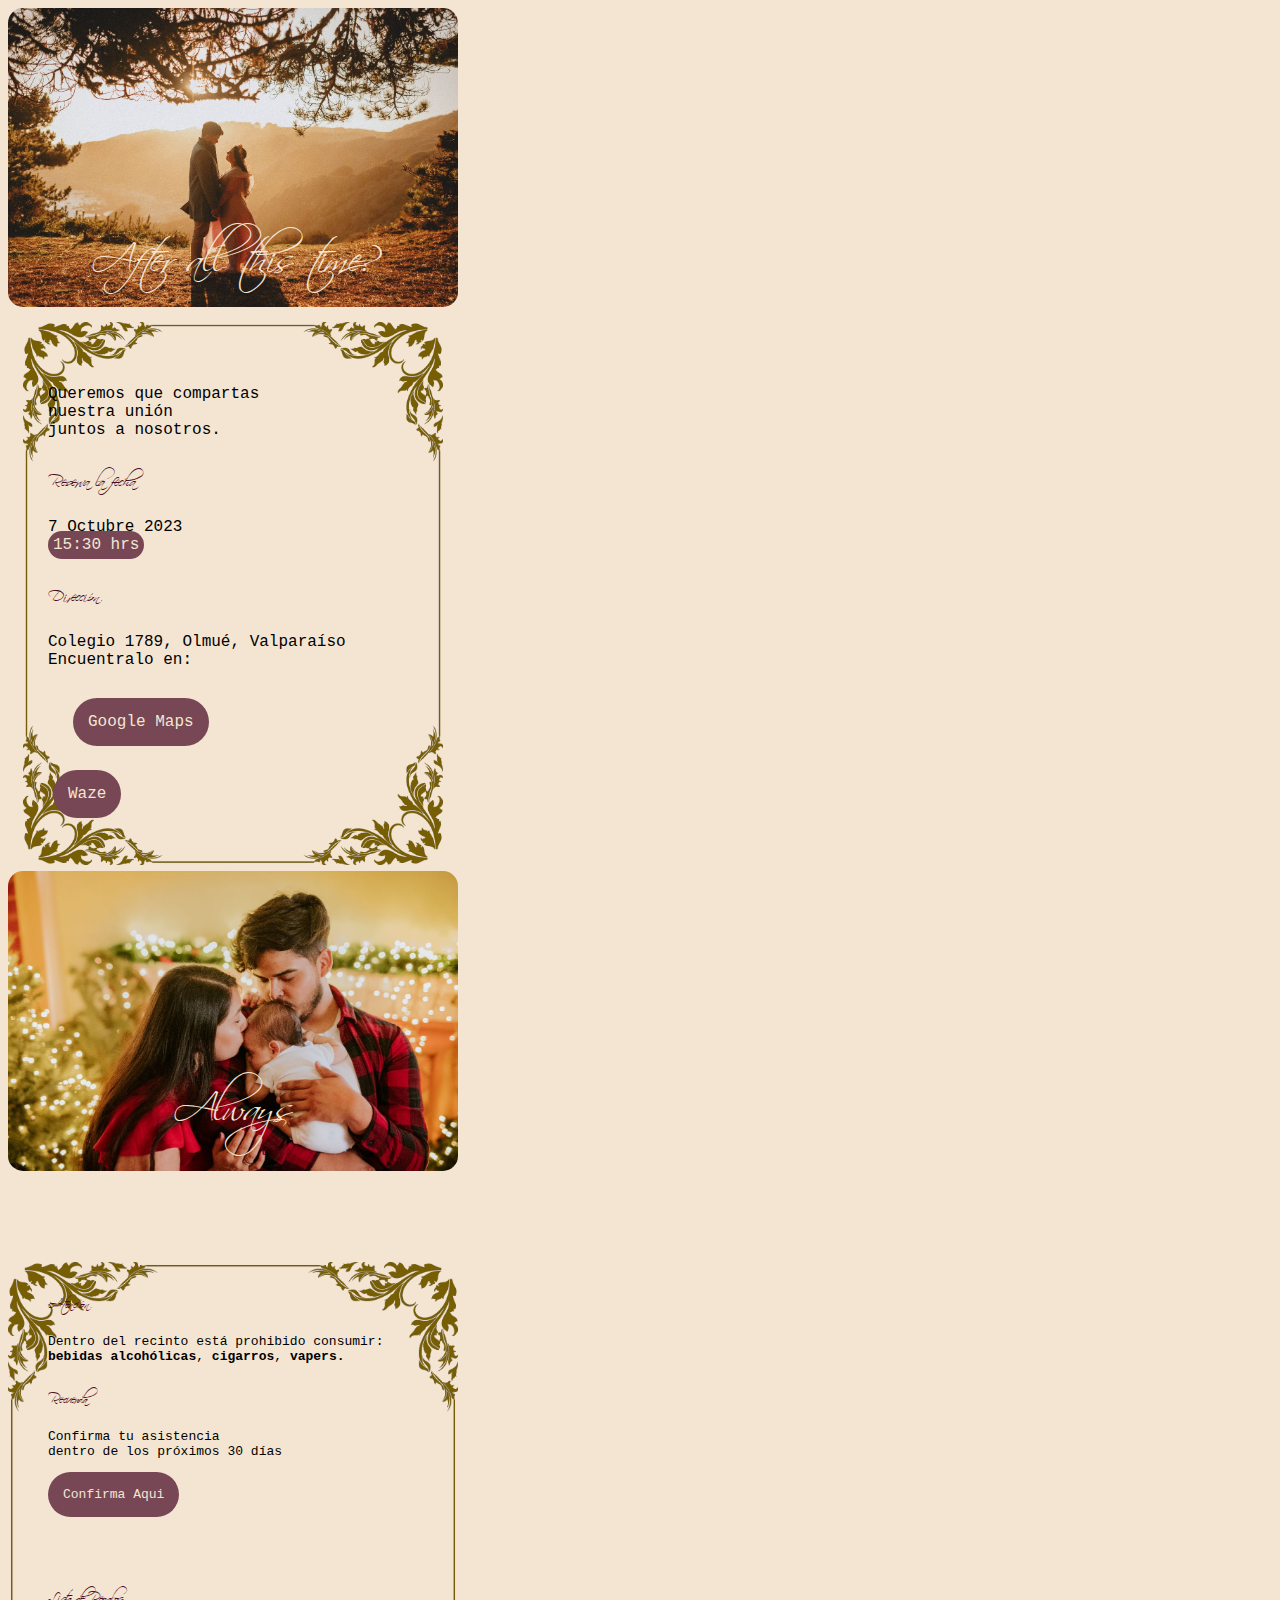
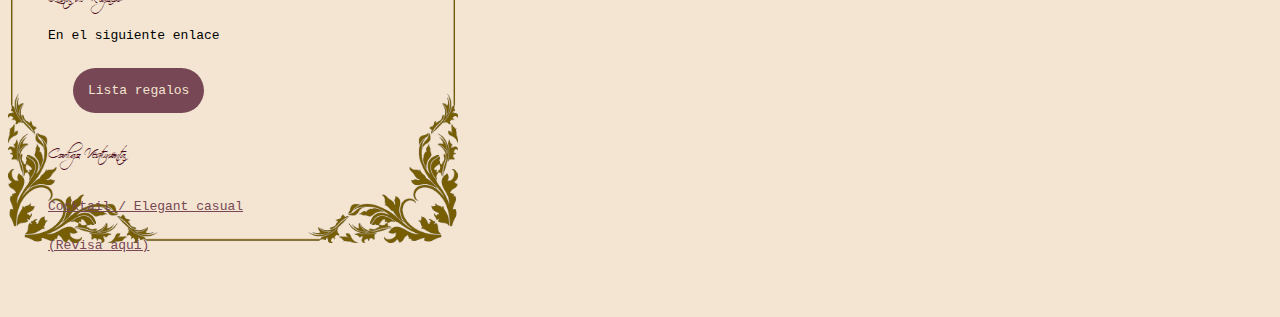
<file: index.html>
<!doctype html>
<html lang="en">

<head>
    <!-- Required meta tags -->
    <meta charset="utf-8">
    <meta name="viewport" content="width=device-width, initial-scale=1">
    <link rel="stylesheet" href="style.css">
    <!-- Bootstrap CSS -->
    <link href="https://cdn.jsdelivr.net/npm/bootstrap@5.0.2/dist/css/bootstrap.min.css" rel="stylesheet"
        integrity="sha384-EVSTQN3/azprG1Anm3QDgpJLIm9Nao0Yz1ztcQTwFspd3yD65VohhpuuCOmLASjC" crossorigin="anonymous">

    <title>Invitacion</title>
</head>
<script>
    const urlParams = new URLSearchParams(window.location.search);
    const name = urlParams.get('nombre');
    if (name === null) {
        name =''
    }
    window.onload = function () {
        const node = document.createElement("li");
        const textnode = document.createTextNode(name);
        node.appendChild(textnode);
        document.getElementById("nombre").appendChild(textnode);
    }

</script>

<body style="background-color: #F4E5D2; padding: 0; max-width: 450px;" class="main-body container-sm">
    <div class="container-fluid" style="padding: 0;">
        <img src="./assets/img/afterallthisyyears.JPG"
            class="img">
        <p class="text-over-img">After all this time?</p>
    </div>
    <div class="invitation-backgrond container-sm text-center">
        <figure class="invitation-info text-center">
            <br>
            <p style="font-family: 'Courier New', Courier, monospace; color: #774755; margin-top: 15px;" class="h2"
                id="nombre"></p>
            <p style="font-family: 'Courier New', Courier, monospace;">Queremos que compartas <br> nuestra unión <br>
                juntos a nosotros.</p>
            <p class="h1" style="color: #4D0C20;">Reserva la fecha</p>
            <p style="font-family: 'Courier New', Courier, monospace;" class="p">7 Octubre 2023 <br><span class="p" style="font-family: 'Courier New', Courier, monospace; background-color: #774755; color: #F4E5D2; padding: 5px; border-radius: 15px;">15:30 hrs</span></p>
            <p class="h1" style="color: #4D0C20;">Dirección</p>
            <p style="font-family: 'Courier New', Courier, monospace;">Colegio 1789, Olmué, Valparaíso <br>Encuentralo
                en:</p>
            <p class="p" style="margin: 25px;"><a href="https://goo.gl/maps/Lr2YNB4i2VcSzBDx8"
                    class="linkDireccion">Google
                    Maps</a></p>
            <p class="p" style="margin: 5px;"><a
                    href="https://ul.waze.com/ul?place=ChIJM6I-CDAriJYRVc1baKKdT4M&ll=-32.99889700%2C-71.18056850&navigate=yes&utm_campaign=default&utm_source=waze_website&utm_medium=lm_share_location"
                    class="linkDireccion">Waze</a>
            </p>
            <br>
        </figure>
    </div>
    <div class="container-fluid" style="padding: 0; margin-top: 15px;">
        <img src="./assets/img/always.jpg"
            class="img">
        <p class="text-over-img" style="margin-top: -105px;">Always</p>
    </div>
    <div class="invitation-backgrond container-sm text-center" style="margin-top: 70px">
        <figure class="invitation-info-extra text-center">
            <br><br>
                <p class="h1" style="color: #4D0C20;">Atención</p>
                <p style="font-family: 'Courier New', Courier, monospace;">Dentro del recinto está prohibido consumir: <br>  <b>bebidas alcohólicas</b>, <b>cigarros</b>,
                    <b>vapers.</b> 
                </p>
                <p class="h1" style="color: #4D0C20;">Recuerda</p>
                <p style="font-family: 'Courier New', Courier, monospace;">Confirma tu asistencia <br> dentro de los próximos 30 días</p>
                <p class="p"  ><a href='https://wa.me/+56940031088/?text=Confirmo mi asistencia! Nos vemos el 7 de Octubre!'
                    class="linkDireccion">Confirma Aqui</a></p><br>
                <p class="h1" style="color: #4D0C20;">Lista de Regalos</p>
                <p style="font-family: 'Courier New', Courier, monospace;">En el siguiente enlace</p>
                <p class="p" style="margin: 25px;"><a href="https://milistadenovios.cl/lista/ceciliaygerard"
                    class="linkDireccion">Lista regalos</a></p>
                <p class="h1" style="color: #4D0C20;" >Codigo Vestimenta</p>
                <p><a href="https://www.matrimonios.cl/articulos/consejos-para-ser-la-mejor-invitada-en-un-matrimonio--c5100"  style="font-family: 'Courier New', Courier, monospace; text-decoration: underline; text-decoration-color: #774755; color: #774755;">Cocktail /  Elegant casual <br>(Revisa aqui)</a></p>
                <br>
                
        </figure>
    </div>
    <!-- Optional JavaScript; choose one of the two! -->

    <!-- Option 1: Bootstrap Bundle with Popper -->
    <script src="https://cdn.jsdelivr.net/npm/bootstrap@5.0.2/dist/js/bootstrap.bundle.min.js"
        integrity="sha384-MrcW6ZMFYlzcLA8Nl+NtUVF0sA7MsXsP1UyJoMp4YLEuNSfAP+JcXn/tWtIaxVXM"
        crossorigin="anonymous"></script>

    <!-- Option 2: Separate Popper and Bootstrap JS -->
    <!--
    <script src="https://cdn.jsdelivr.net/npm/@popperjs/core@2.9.2/dist/umd/popper.min.js" integrity="sha384-IQsoLXl5PILFhosVNubq5LC7Qb9DXgDA9i+tQ8Zj3iwWAwPtgFTxbJ8NT4GN1R8p" crossorigin="anonymous"></script>
    <script src="https://cdn.jsdelivr.net/npm/bootstrap@5.0.2/dist/js/bootstrap.min.js" integrity="sha384-cVKIPhGWiC2Al4u+LWgxfKTRIcfu0JTxR+EQDz/bgldoEyl4H0zUF0QKbrJ0EcQF" crossorigin="anonymous"></script>
    -->
</body>

</html>
</file>
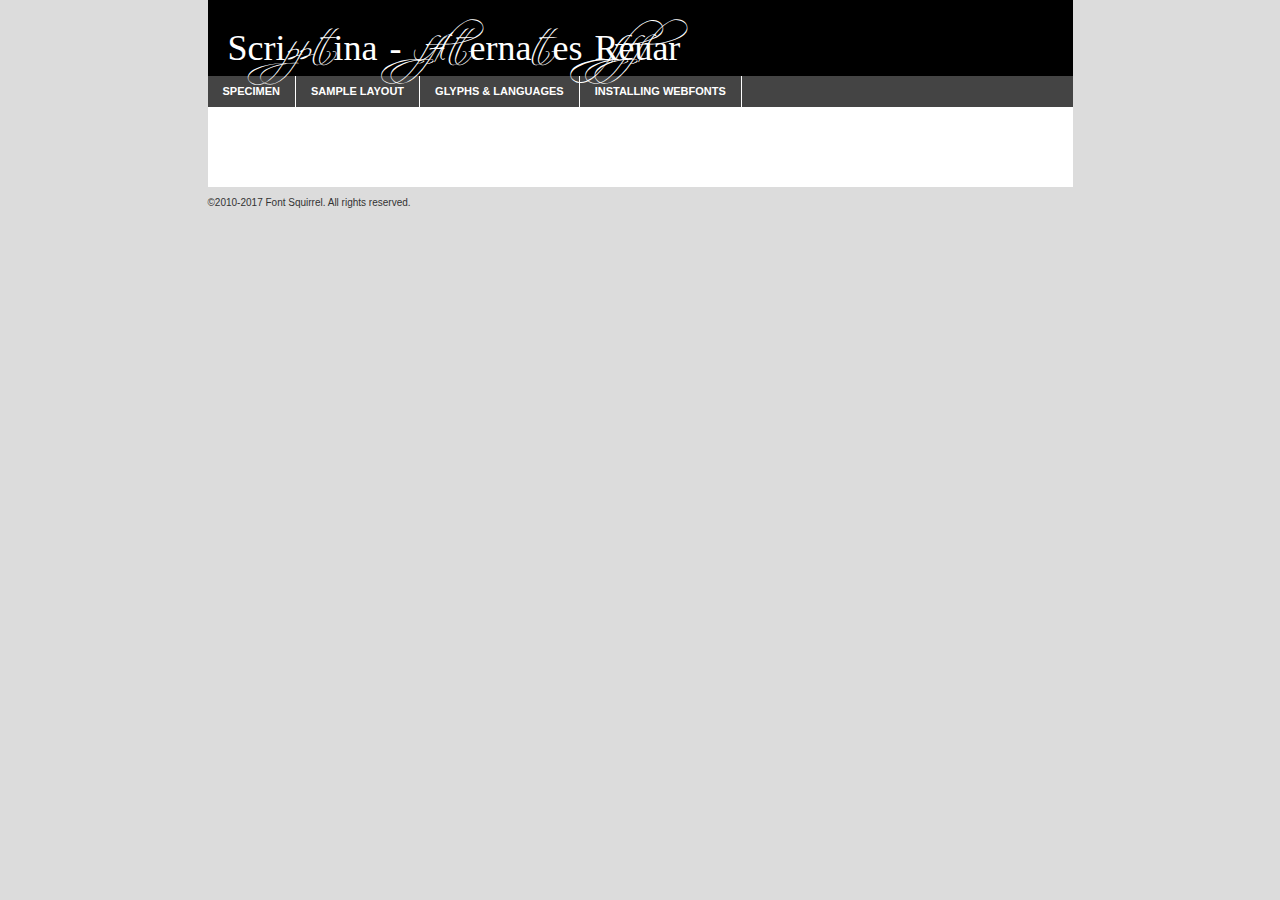
<file: assets/font/scripalt-demo.html>
<!DOCTYPE html PUBLIC "-//W3C//DTD XHTML 1.0 Transitional//EN"
        "http://www.w3.org/TR/xhtml1/DTD/xhtml1-transitional.dtd">

<html xmlns="http://www.w3.org/1999/xhtml" xml:lang="en" lang="en">
<head>
    <meta http-equiv="Content-Type" content="text/html; charset=utf-8"/>
    <script src="http://ajax.googleapis.com/ajax/libs/jquery/1.7.2/jquery.min.js" type="text/javascript" charset="utf-8"></script>
    <script type="text/javascript">
		(function($) {
			$.fn.easyTabs = function(option) {
				var param = jQuery.extend({ fadeSpeed: 'fast', defaultContent: 1, activeClass: 'active' }, option);
				$(this).each(function() {
					var thisId = '#' + this.id;
					if ( param.defaultContent == '' )
					{
						param.defaultContent = 1;
					}
					if ( typeof param.defaultContent == 'number' )
					{
						var defaultTab = $(thisId + ' .tabs li:eq(' + (param.defaultContent - 1) + ') a').attr('href').substr(1);
					}
					else
					{
						var defaultTab = param.defaultContent;
					}
					$(thisId + ' .tabs li a').each(function() {
						var tabToHide = $(this).attr('href').substr(1);
						$('#' + tabToHide).addClass('easytabs-tab-content');
					});
					hideAll();
					changeContent(defaultTab);

					function hideAll() {$(thisId + ' .easytabs-tab-content').hide();}

					function changeContent(tabId)
					{
						hideAll();
						$(thisId + ' .tabs li').removeClass(param.activeClass);
						$(thisId + ' .tabs li a[href=#' + tabId + ']').closest('li').addClass(param.activeClass);
						if ( param.fadeSpeed != 'none' )
						{
							$(thisId + ' #' + tabId).fadeIn(param.fadeSpeed);
						}
						else
						{
							$(thisId + ' #' + tabId).show();
						}
					}

					$(thisId + ' .tabs li').click(function() {
						var tabId = $(this).find('a').attr('href').substr(1);
						changeContent(tabId);
						return false;
					});
				});
			}
		})(jQuery);
    </script>
    <link rel="stylesheet" href="specimen_files/specimen_stylesheet.css" type="text/css" charset="utf-8"/>
    <link rel="stylesheet" href="stylesheet.css" type="text/css" charset="utf-8"/>

    <style type="text/css">
        		body {
			font-family: 'scriptina_-_alternatesregular';
        		}

            </style>

    <title>Scriptina - Alternates Regular Specimen</title>


    <script type="text/javascript" charset="utf-8">
		$(document).ready(function() {
			$('#container').easyTabs({ defaultContent: 1 });
		});
    </script>
</head>

<body>
<div id="container">
    <div id="header">
		Scriptina - Alternates Regular    </div>
    <ul class="tabs">
        <li><a href="#specimen">Specimen</a></li>
        <li><a href="#layout">Sample Layout</a></li>
		        <li><a href="#glyphs">Glyphs &amp; Languages</a></li>
        <li><a href="#installing">Installing Webfonts</a></li>

    </ul>

    <div id="main_content">


        <div id="specimen">

            <div class="section">
                <div class="grid12 firstcol">
                    <div class="huge">AaBb</div>
                </div>
            </div>

            <div class="section">
                <div class="glyph_range">A&#x200B;B&#x200b;C&#x200b;D&#x200b;E&#x200b;F&#x200b;G&#x200b;H&#x200b;I&#x200b;J&#x200b;K&#x200b;L&#x200b;M&#x200b;N&#x200b;O&#x200b;P&#x200b;Q&#x200b;R&#x200b;S&#x200b;T&#x200b;U&#x200b;V&#x200b;W&#x200b;X&#x200b;Y&#x200b;Z&#x200b;a&#x200b;b&#x200b;c&#x200b;d&#x200b;e&#x200b;f&#x200b;g&#x200b;h&#x200b;i&#x200b;j&#x200b;k&#x200b;l&#x200b;m&#x200b;n&#x200b;o&#x200b;p&#x200b;q&#x200b;r&#x200b;s&#x200b;t&#x200b;u&#x200b;v&#x200b;w&#x200b;x&#x200b;y&#x200b;z&#x200b;1&#x200b;2&#x200b;3&#x200b;4&#x200b;5&#x200b;6&#x200b;7&#x200b;8&#x200b;9&#x200b;0&#x200b;&amp;&#x200b;.&#x200b;,&#x200b;?&#x200b;!&#x200b;&#64;&#x200b;(&#x200b;)&#x200b;#&#x200b;$&#x200b;%&#x200b;*&#x200b;+&#x200b;-&#x200b;=&#x200b;:&#x200b;;</div>
            </div>
            <div class="section">
                <div class="grid12 firstcol">
                    <table class="sample_table">
                        <tr>
                            <td>10</td>
                            <td class="size10">abcdefghijklmnopqrstuvwxyzABCDEFGHIJKLMNOPQRSTUVWXYZ0123456789abcdefghijklmnopqrstuvwxyzABCDEFGHIJKLMNOPQRSTUVWXYZ0123456789abcdefghijklmnopqrstuvwxyzABCDEFGHIJKLMNOPQRSTUVWXYZ</td>
                        </tr>
                        <tr>
                            <td>11</td>
                            <td class="size11">abcdefghijklmnopqrstuvwxyzABCDEFGHIJKLMNOPQRSTUVWXYZ0123456789abcdefghijklmnopqrstuvwxyzABCDEFGHIJKLMNOPQRSTUVWXYZ0123456789abcdefghijklmnopqrstuvwxyzABCDEFGHIJKLMNOPQRSTUVWXYZ</td>
                        </tr>
                        <tr>
                            <td>12</td>
                            <td class="size12">abcdefghijklmnopqrstuvwxyzABCDEFGHIJKLMNOPQRSTUVWXYZ0123456789abcdefghijklmnopqrstuvwxyzABCDEFGHIJKLMNOPQRSTUVWXYZ0123456789abcdefghijklmnopqrstuvwxyzABCDEFGHIJKLMNOPQRSTUVWXYZ</td>
                        </tr>
                        <tr>
                            <td>13</td>
                            <td class="size13">abcdefghijklmnopqrstuvwxyzABCDEFGHIJKLMNOPQRSTUVWXYZ0123456789abcdefghijklmnopqrstuvwxyzABCDEFGHIJKLMNOPQRSTUVWXYZ0123456789abcdefghijklmnopqrstuvwxyzABCDEFGHIJKLMNOPQRSTUVWXYZ</td>
                        </tr>
                        <tr>
                            <td>14</td>
                            <td class="size14">abcdefghijklmnopqrstuvwxyzABCDEFGHIJKLMNOPQRSTUVWXYZ0123456789abcdefghijklmnopqrstuvwxyzABCDEFGHIJKLMNOPQRSTUVWXYZ0123456789abcdefghijklmnopqrstuvwxyzABCDEFGHIJKLMNOPQRSTUVWXYZ</td>
                        </tr>
                        <tr>
                            <td>16</td>
                            <td class="size16">abcdefghijklmnopqrstuvwxyzABCDEFGHIJKLMNOPQRSTUVWXYZ0123456789abcdefghijklmnopqrstuvwxyzABCDEFGHIJKLMNOPQRSTUVWXYZ</td>
                        </tr>
                        <tr>
                            <td>18</td>
                            <td class="size18">abcdefghijklmnopqrstuvwxyzABCDEFGHIJKLMNOPQRSTUVWXYZ0123456789abcdefghijklmnopqrstuvwxyzABCDEFGHIJKLMNOPQRSTUVWXYZ</td>
                        </tr>
                        <tr>
                            <td>20</td>
                            <td class="size20">abcdefghijklmnopqrstuvwxyzABCDEFGHIJKLMNOPQRSTUVWXYZ0123456789abcdefghijklmnopqrstuvwxyzABCDEFGHIJKLMNOPQRSTUVWXYZ</td>
                        </tr>
                        <tr>
                            <td>24</td>
                            <td class="size24">abcdefghijklmnopqrstuvwxyzABCDEFGHIJKLMNOPQRSTUVWXYZ0123456789abcdefghijklmnopqrstuvwxyzABCDEFGHIJKLMNOPQRSTUVWXYZ</td>
                        </tr>
                        <tr>
                            <td>30</td>
                            <td class="size30">abcdefghijklmnopqrstuvwxyzABCDEFGHIJKLMNOPQRSTUVWXYZ0123456789abcdefghijklmnopqrstuvwxyzABCDEFGHIJKLMNOPQRSTUVWXYZ</td>
                        </tr>
                        <tr>
                            <td>36</td>
                            <td class="size36">abcdefghijklmnopqrstuvwxyzABCDEFGHIJKLMNOPQRSTUVWXYZ0123456789abcdefghijklmnopqrstuvwxyzABCDEFGHIJKLMNOPQRSTUVWXYZ</td>
                        </tr>
                        <tr>
                            <td>48</td>
                            <td class="size48">abcdefghijklmnopqrstuvwxyzABCDEFGHIJKLMNOPQRSTUVWXYZ0123456789abcdefghijklmnopqrstuvwxyzABCDEFGHIJKLMNOPQRSTUVWXYZ</td>
                        </tr>
                        <tr>
                            <td>60</td>
                            <td class="size60">abcdefghijklmnopqrstuvwxyzABCDEFGHIJKLMNOPQRSTUVWXYZ0123456789abcdefghijklmnopqrstuvwxyzABCDEFGHIJKLMNOPQRSTUVWXYZ</td>
                        </tr>
                        <tr>
                            <td>72</td>
                            <td class="size72">abcdefghijklmnopqrstuvwxyzABCDEFGHIJKLMNOPQRSTUVWXYZ0123456789abcdefghijklmnopqrstuvwxyzABCDEFGHIJKLMNOPQRSTUVWXYZ</td>
                        </tr>
                        <tr>
                            <td>90</td>
                            <td class="size90">abcdefghijklmnopqrstuvwxyzABCDEFGHIJKLMNOPQRSTUVWXYZ0123456789abcdefghijklmnopqrstuvwxyzABCDEFGHIJKLMNOPQRSTUVWXYZ</td>
                        </tr>
                    </table>

                </div>

            </div>


            <div class="section" id="bodycomparison">


                <div id="xheight">
                    <div class="fontbody">&#x25FC;&#x25FC;&#x25FC;&#x25FC;&#x25FC;&#x25FC;&#x25FC;&#x25FC;&#x25FC;&#x25FC;&#x25FC;&#x25FC;&#x25FC;&#x25FC;&#x25FC;&#x25FC;&#x25FC;&#x25FC;&#x25FC;&#x25FC;&#x25FC;&#x25FC;&#x25FC;&#x25FC;&#x25FC;&#x25FC;&#x25FC;&#x25FC;&#x25FC;&#x25FC;&#x25FC;&#x25FC;&#x25FC;&#x25FC;&#x25FC;&#x25FC;&#x25FC;&#x25FC;&#x25FC;&#x25FC;&#x25FC;&#x25FC;&#x25FC;&#x25FC;&#x25FC;&#x25FC;&#x25FC;&#x25FC;&#x25FC;&#x25FC;&#x25FC;&#x25FC;&#x25FC;&#x25FC;&#x25FC;&#x25FC;&#x25FC;&#x25FC;&#x25FC;&#x25FC;&#x25FC;&#x25FC;&#x25FC;&#x25FC;&#x25FC;&#x25FC;&#x25FC;&#x25FC;&#x25FC;&#x25FC;&#x25FC;&#x25FC;&#x25FC;&#x25FC;&#x25FC;&#x25FC;&#x25FC;&#x25FC;&#x25FC;&#x25FC;&#x25FC;&#x25FC;&#x25FC;&#x25FC;&#x25FC;&#x25FC;&#x25FC;&#x25FC;&#x25FC;&#x25FC;&#x25FC;&#x25FC;&#x25FC;&#x25FC;&#x25FC;&#x25FC;&#x25FC;&#x25FC;&#x25FC;body</div>
                    <div class="arialbody">body</div>
                    <div class="verdanabody">body</div>
                    <div class="georgiabody">body</div>
                </div>
                <div class="fontbody" style="z-index:1">
                    body<span>Scriptina - Alternates Regular</span>
                </div>
                <div class="arialbody" style="z-index:1">
                    body<span>Arial</span>
                </div>
                <div class="verdanabody" style="z-index:1">
                    body<span>Verdana</span>
                </div>
                <div class="georgiabody" style="z-index:1">
                    body<span>Georgia</span>
                </div>


            </div>


            <div class="section psample psample_row1" id="">

                <div class="grid2 firstcol">
                    <p class="size10"><span>10.</span>Aenean lacinia bibendum nulla sed consectetur. Fusce dapibus, tellus ac cursus commodo, tortor mauris condimentum nibh, ut fermentum massa justo sit amet risus. Nullam id dolor id nibh ultricies vehicula ut id elit. Cum sociis natoque penatibus et magnis dis parturient montes, nascetur ridiculus mus. Nulla vitae elit libero, a pharetra augue.</p>

                </div>
                <div class="grid3">
                    <p class="size11"><span>11.</span>Aenean lacinia bibendum nulla sed consectetur. Fusce dapibus, tellus ac cursus commodo, tortor mauris condimentum nibh, ut fermentum massa justo sit amet risus. Nullam id dolor id nibh ultricies vehicula ut id elit. Cum sociis natoque penatibus et magnis dis parturient montes, nascetur ridiculus mus. Nulla vitae elit libero, a pharetra augue.</p>

                </div>
                <div class="grid3">
                    <p class="size12"><span>12.</span>Aenean lacinia bibendum nulla sed consectetur. Fusce dapibus, tellus ac cursus commodo, tortor mauris condimentum nibh, ut fermentum massa justo sit amet risus. Nullam id dolor id nibh ultricies vehicula ut id elit. Cum sociis natoque penatibus et magnis dis parturient montes, nascetur ridiculus mus. Nulla vitae elit libero, a pharetra augue.</p>

                </div>
                <div class="grid4">
                    <p class="size13"><span>13.</span>Aenean lacinia bibendum nulla sed consectetur. Fusce dapibus, tellus ac cursus commodo, tortor mauris condimentum nibh, ut fermentum massa justo sit amet risus. Nullam id dolor id nibh ultricies vehicula ut id elit. Cum sociis natoque penatibus et magnis dis parturient montes, nascetur ridiculus mus. Nulla vitae elit libero, a pharetra augue.</p>

                </div>
                <div class="white_blend"></div>

            </div>
            <div class="section psample psample_row2" id="">
                <div class="grid3 firstcol">
                    <p class="size14"><span>14.</span>Aenean lacinia bibendum nulla sed consectetur. Fusce dapibus, tellus ac cursus commodo, tortor mauris condimentum nibh, ut fermentum massa justo sit amet risus. Nullam id dolor id nibh ultricies vehicula ut id elit. Cum sociis natoque penatibus et magnis dis parturient montes, nascetur ridiculus mus. Nulla vitae elit libero, a pharetra augue.</p>

                </div>
                <div class="grid4">
                    <p class="size16"><span>16.</span>Aenean lacinia bibendum nulla sed consectetur. Fusce dapibus, tellus ac cursus commodo, tortor mauris condimentum nibh, ut fermentum massa justo sit amet risus. Nullam id dolor id nibh ultricies vehicula ut id elit. Cum sociis natoque penatibus et magnis dis parturient montes, nascetur ridiculus mus. Nulla vitae elit libero, a pharetra augue.</p>

                </div>
                <div class="grid5">
                    <p class="size18"><span>18.</span>Aenean lacinia bibendum nulla sed consectetur. Fusce dapibus, tellus ac cursus commodo, tortor mauris condimentum nibh, ut fermentum massa justo sit amet risus. Nullam id dolor id nibh ultricies vehicula ut id elit. Cum sociis natoque penatibus et magnis dis parturient montes, nascetur ridiculus mus. Nulla vitae elit libero, a pharetra augue.</p>

                </div>

                <div class="white_blend"></div>

            </div>

            <div class="section psample psample_row3" id="">
                <div class="grid5 firstcol">
                    <p class="size20"><span>20.</span>Aenean lacinia bibendum nulla sed consectetur. Fusce dapibus, tellus ac cursus commodo, tortor mauris condimentum nibh, ut fermentum massa justo sit amet risus. Nullam id dolor id nibh ultricies vehicula ut id elit. Cum sociis natoque penatibus et magnis dis parturient montes, nascetur ridiculus mus. Nulla vitae elit libero, a pharetra augue.</p>
                </div>
                <div class="grid7">
                    <p class="size24"><span>24.</span>Aenean lacinia bibendum nulla sed consectetur. Fusce dapibus, tellus ac cursus commodo, tortor mauris condimentum nibh, ut fermentum massa justo sit amet risus. Nullam id dolor id nibh ultricies vehicula ut id elit. Cum sociis natoque penatibus et magnis dis parturient montes, nascetur ridiculus mus. Nulla vitae elit libero, a pharetra augue.</p>
                </div>

                <div class="white_blend"></div>

            </div>

            <div class="section psample psample_row4" id="">
                <div class="grid12 firstcol">
                    <p class="size30"><span>30.</span>Aenean lacinia bibendum nulla sed consectetur. Fusce dapibus, tellus ac cursus commodo, tortor mauris condimentum nibh, ut fermentum massa justo sit amet risus. Nullam id dolor id nibh ultricies vehicula ut id elit. Cum sociis natoque penatibus et magnis dis parturient montes, nascetur ridiculus mus. Nulla vitae elit libero, a pharetra augue.</p>
                </div>
                <div class="white_blend"></div>

            </div>


            <div class="section psample psample_row1 fullreverse">
                <div class="grid2 firstcol">
                    <p class="size10"><span>10.</span>Aenean lacinia bibendum nulla sed consectetur. Fusce dapibus, tellus ac cursus commodo, tortor mauris condimentum nibh, ut fermentum massa justo sit amet risus. Nullam id dolor id nibh ultricies vehicula ut id elit. Cum sociis natoque penatibus et magnis dis parturient montes, nascetur ridiculus mus. Nulla vitae elit libero, a pharetra augue.</p>

                </div>
                <div class="grid3">
                    <p class="size11"><span>11.</span>Aenean lacinia bibendum nulla sed consectetur. Fusce dapibus, tellus ac cursus commodo, tortor mauris condimentum nibh, ut fermentum massa justo sit amet risus. Nullam id dolor id nibh ultricies vehicula ut id elit. Cum sociis natoque penatibus et magnis dis parturient montes, nascetur ridiculus mus. Nulla vitae elit libero, a pharetra augue.</p>

                </div>
                <div class="grid3">
                    <p class="size12"><span>12.</span>Aenean lacinia bibendum nulla sed consectetur. Fusce dapibus, tellus ac cursus commodo, tortor mauris condimentum nibh, ut fermentum massa justo sit amet risus. Nullam id dolor id nibh ultricies vehicula ut id elit. Cum sociis natoque penatibus et magnis dis parturient montes, nascetur ridiculus mus. Nulla vitae elit libero, a pharetra augue.</p>

                </div>
                <div class="grid4">
                    <p class="size13"><span>13.</span>Aenean lacinia bibendum nulla sed consectetur. Fusce dapibus, tellus ac cursus commodo, tortor mauris condimentum nibh, ut fermentum massa justo sit amet risus. Nullam id dolor id nibh ultricies vehicula ut id elit. Cum sociis natoque penatibus et magnis dis parturient montes, nascetur ridiculus mus. Nulla vitae elit libero, a pharetra augue.</p>

                </div>
                <div class="black_blend"></div>

            </div>

            <div class="section psample psample_row2 fullreverse">
                <div class="grid3 firstcol">
                    <p class="size14"><span>14.</span>Aenean lacinia bibendum nulla sed consectetur. Fusce dapibus, tellus ac cursus commodo, tortor mauris condimentum nibh, ut fermentum massa justo sit amet risus. Nullam id dolor id nibh ultricies vehicula ut id elit. Cum sociis natoque penatibus et magnis dis parturient montes, nascetur ridiculus mus. Nulla vitae elit libero, a pharetra augue.</p>

                </div>
                <div class="grid4">
                    <p class="size16"><span>16.</span>Aenean lacinia bibendum nulla sed consectetur. Fusce dapibus, tellus ac cursus commodo, tortor mauris condimentum nibh, ut fermentum massa justo sit amet risus. Nullam id dolor id nibh ultricies vehicula ut id elit. Cum sociis natoque penatibus et magnis dis parturient montes, nascetur ridiculus mus. Nulla vitae elit libero, a pharetra augue.</p>

                </div>
                <div class="grid5">
                    <p class="size18"><span>18.</span>Aenean lacinia bibendum nulla sed consectetur. Fusce dapibus, tellus ac cursus commodo, tortor mauris condimentum nibh, ut fermentum massa justo sit amet risus. Nullam id dolor id nibh ultricies vehicula ut id elit. Cum sociis natoque penatibus et magnis dis parturient montes, nascetur ridiculus mus. Nulla vitae elit libero, a pharetra augue.</p>

                </div>
                <div class="black_blend"></div>

            </div>

            <div class="section psample fullreverse psample_row3" id="">
                <div class="grid5 firstcol">
                    <p class="size20"><span>20.</span>Aenean lacinia bibendum nulla sed consectetur. Fusce dapibus, tellus ac cursus commodo, tortor mauris condimentum nibh, ut fermentum massa justo sit amet risus. Nullam id dolor id nibh ultricies vehicula ut id elit. Cum sociis natoque penatibus et magnis dis parturient montes, nascetur ridiculus mus. Nulla vitae elit libero, a pharetra augue.</p>
                </div>
                <div class="grid7">
                    <p class="size24"><span>24.</span>Aenean lacinia bibendum nulla sed consectetur. Fusce dapibus, tellus ac cursus commodo, tortor mauris condimentum nibh, ut fermentum massa justo sit amet risus. Nullam id dolor id nibh ultricies vehicula ut id elit. Cum sociis natoque penatibus et magnis dis parturient montes, nascetur ridiculus mus. Nulla vitae elit libero, a pharetra augue.</p>
                </div>

                <div class="black_blend"></div>

            </div>

            <div class="section psample fullreverse psample_row4" id="" style="border-bottom: 20px #000 solid;">
                <div class="grid12 firstcol">
                    <p class="size30"><span>30.</span>Aenean lacinia bibendum nulla sed consectetur. Fusce dapibus, tellus ac cursus commodo, tortor mauris condimentum nibh, ut fermentum massa justo sit amet risus. Nullam id dolor id nibh ultricies vehicula ut id elit. Cum sociis natoque penatibus et magnis dis parturient montes, nascetur ridiculus mus. Nulla vitae elit libero, a pharetra augue.</p>
                </div>
                <div class="black_blend"></div>

            </div>


        </div>

        <div id="layout">

            <div class="section">

                <div class="grid12 firstcol">
                    <h1>Lorem Ipsum Dolor</h1>
                    <h2>Etiam porta sem malesuada magna mollis euismod</h2>

                    <p class="byline">By <a href="#link">Aenean Lacinia</a></p>
                </div>
            </div>
            <div class="section">
                <div class="grid8 firstcol">
                    <p class="large">Donec sed odio dui. Morbi leo risus, porta ac consectetur ac, vestibulum at eros. Fusce dapibus, tellus ac cursus commodo, tortor mauris condimentum nibh, ut fermentum massa justo sit amet risus. </p>


                    <h3>Pellentesque ornare sem</h3>

                    <p>Maecenas sed diam eget risus varius blandit sit amet non magna. Maecenas faucibus mollis interdum. Donec ullamcorper nulla non metus auctor fringilla. Nullam id dolor id nibh ultricies vehicula ut id elit. Nullam id dolor id nibh ultricies vehicula ut id elit. </p>

                    <p>Aenean eu leo quam. Pellentesque ornare sem lacinia quam venenatis vestibulum. Lorem ipsum dolor sit amet, consectetur adipiscing elit. Cum sociis natoque penatibus et magnis dis parturient montes, nascetur ridiculus mus. </p>

                    <p>Nulla vitae elit libero, a pharetra augue. Praesent commodo cursus magna, vel scelerisque nisl consectetur et. Aenean lacinia bibendum nulla sed consectetur. </p>

                    <p>Nullam quis risus eget urna mollis ornare vel eu leo. Nullam quis risus eget urna mollis ornare vel eu leo. Maecenas sed diam eget risus varius blandit sit amet non magna. Donec ullamcorper nulla non metus auctor fringilla. </p>

                    <h3>Cras mattis consectetur</h3>

                    <p>Aenean eu leo quam. Pellentesque ornare sem lacinia quam venenatis vestibulum. Aenean lacinia bibendum nulla sed consectetur. Integer posuere erat a ante venenatis dapibus posuere velit aliquet. Cras mattis consectetur purus sit amet fermentum. </p>

                    <p>Nullam id dolor id nibh ultricies vehicula ut id elit. Nullam quis risus eget urna mollis ornare vel eu leo. Cras mattis consectetur purus sit amet fermentum.</p>
                </div>

                <div class="grid4 sidebar">

                    <div class="box reverse">
                        <p class="last">Nullam quis risus eget urna mollis ornare vel eu leo. Donec ullamcorper nulla non metus auctor fringilla. Cras mattis consectetur purus sit amet fermentum. Sed posuere consectetur est at lobortis. Lorem ipsum dolor sit amet, consectetur adipiscing elit. </p>
                    </div>

                    <p class="caption">Maecenas sed diam eget risus varius.</p>

                    <p>Vestibulum id ligula porta felis euismod semper. Integer posuere erat a ante venenatis dapibus posuere velit aliquet. Vestibulum id ligula porta felis euismod semper. Sed posuere consectetur est at lobortis. Maecenas sed diam eget risus varius blandit sit amet non magna. Fusce dapibus, tellus ac cursus commodo, tortor mauris condimentum nibh, ut fermentum massa justo sit amet risus. </p>


                    <p>Duis mollis, est non commodo luctus, nisi erat porttitor ligula, eget lacinia odio sem nec elit. Aenean lacinia bibendum nulla sed consectetur. Vivamus sagittis lacus vel augue laoreet rutrum faucibus dolor auctor. Aenean lacinia bibendum nulla sed consectetur. Nullam quis risus eget urna mollis ornare vel eu leo. </p>

                    <p>Praesent commodo cursus magna, vel scelerisque nisl consectetur et. Donec ullamcorper nulla non metus auctor fringilla. Maecenas faucibus mollis interdum. Fusce dapibus, tellus ac cursus commodo, tortor mauris condimentum nibh, ut fermentum massa justo sit amet risus. </p>

                </div>
            </div>

        </div>


		

        <div id="glyphs">
            <div class="section">
                <div class="grid12 firstcol">

                    <h1>Language Support</h1>
                    <p>The subset of Scriptina - Alternates Regular in this kit supports the following languages:<br/>

						                    </p>
                    <h1>Glyph Chart</h1>
                    <p>The subset of Scriptina - Alternates Regular in this kit includes all the glyphs listed below. Unicode entities are included above each glyph to help you insert individual characters into your layout.</p>
                    <div id="glyph_chart">

																				                                <div><p>&amp;#13;</p>&#13;</div>
																				                                <div><p>&amp;#32;</p>&#32;</div>
																				                                <div><p>&amp;#65;</p>&#65;</div>
																				                                <div><p>&amp;#67;</p>&#67;</div>
																				                                <div><p>&amp;#70;</p>&#70;</div>
																				                                <div><p>&amp;#72;</p>&#72;</div>
																				                                <div><p>&amp;#87;</p>&#87;</div>
																				                                <div><p>&amp;#100;</p>&#100;</div>
																				                                <div><p>&amp;#102;</p>&#102;</div>
																				                                <div><p>&amp;#103;</p>&#103;</div>
																				                                <div><p>&amp;#104;</p>&#104;</div>
																				                                <div><p>&amp;#108;</p>&#108;</div>
																				                                <div><p>&amp;#112;</p>&#112;</div>
																				                                <div><p>&amp;#116;</p>&#116;</div>
																				                                <div><p>&amp;#160;</p>&#160;</div>
																				                                <div><p>&amp;#8192;</p>&#8192;</div>
																				                                <div><p>&amp;#8193;</p>&#8193;</div>
																				                                <div><p>&amp;#8194;</p>&#8194;</div>
																				                                <div><p>&amp;#8195;</p>&#8195;</div>
																				                                <div><p>&amp;#8196;</p>&#8196;</div>
																				                                <div><p>&amp;#8197;</p>&#8197;</div>
																				                                <div><p>&amp;#8198;</p>&#8198;</div>
																				                                <div><p>&amp;#8199;</p>&#8199;</div>
																				                                <div><p>&amp;#8200;</p>&#8200;</div>
																				                                <div><p>&amp;#8201;</p>&#8201;</div>
																				                                <div><p>&amp;#8202;</p>&#8202;</div>
																				                                <div><p>&amp;#8239;</p>&#8239;</div>
																				                                <div><p>&amp;#8287;</p>&#8287;</div>
																				                                <div><p>&amp;#9724;</p>&#9724;</div>
																																													                    </div>
                </div>


            </div>
        </div>


        <div id="specs">

        </div>

        <div id="installing">
            <div class="section">
                <div class="grid7 firstcol">
                    <h1>Installing Webfonts</h1>

                    <p>Webfonts are supported by all major browser platforms but not all in the same way. There are currently four different font formats that must be included in order to target all browsers. This includes TTF, WOFF, EOT and SVG.</p>

                    <h2>1. Upload your webfonts</h2>
                    <p>You must upload your webfont kit to your website. They should be in or near the same directory as your CSS files.</p>

                    <h2>2. Include the webfont stylesheet</h2>
                    <p>A special CSS @font-face declaration helps the various browsers select the appropriate font it needs without causing you a bunch of headaches. Learn more about this syntax by reading the <a href="https://www.fontspring.com/blog/further-hardening-of-the-bulletproof-syntax">Fontspring blog post</a> about it. The code for it is as follows:</p>


                    <code>
                        @font-face{
                        font-family: 'MyWebFont';
                        src: url('WebFont.eot');
                        src: url('WebFont.eot?#iefix') format('embedded-opentype'),
                        url('WebFont.woff') format('woff'),
                        url('WebFont.ttf') format('truetype'),
                        url('WebFont.svg#webfont') format('svg');
                        }
                    </code>

                    <p>We've already gone ahead and generated the code for you. All you have to do is link to the stylesheet in your HTML, like this:</p>
                    <code>&lt;link rel=&quot;stylesheet&quot; href=&quot;stylesheet.css&quot; type=&quot;text/css&quot; charset=&quot;utf-8&quot; /&gt;</code>

                    <h2>3. Modify your own stylesheet</h2>
                    <p>To take advantage of your new fonts, you must tell your stylesheet to use them. Look at the original @font-face declaration above and find the property called "font-family." The name linked there will be what you use to reference the font. Prepend that webfont name to the font stack in the "font-family" property, inside the selector you want to change. For example:</p>
                    <code>p { font-family: 'WebFont', Arial, sans-serif; }</code>

                    <h2>4. Test</h2>
                    <p>Getting webfonts to work cross-browser <em>can</em> be tricky. Use the information in the sidebar to help you if you find that fonts aren't loading in a particular browser.</p>
                </div>

                <div class="grid5 sidebar">
                    <div class="box">
                        <h2>Troubleshooting<br/>Font-Face Problems</h2>
                        <p>Having trouble getting your webfonts to load in your new website? Here are some tips to sort out what might be the problem.</p>

                        <h3>Fonts not showing in any browser</h3>

                        <p>This sounds like you need to work on the plumbing. You either did not upload the fonts to the correct directory, or you did not link the fonts properly in the CSS. If you've confirmed that all this is correct and you still have a problem, take a look at your .htaccess file and see if requests are getting intercepted.</p>

                        <h3>Fonts not loading in iPhone or iPad</h3>

                        <p>The most common problem here is that you are serving the fonts from an IIS server. IIS refuses to serve files that have unknown MIME types. If that is the case, you must set the MIME type for SVG to "image/svg+xml" in the server settings. Follow these instructions from Microsoft if you need help.</p>

                        <h3>Fonts not loading in Firefox</h3>

                        <p>The primary reason for this failure? You are still using a version Firefox older than 3.5. So upgrade already! If that isn't it, then you are very likely serving fonts from a different domain. Firefox requires that all font assets be served from the same domain. Lastly it is possible that you need to add WOFF to your list of MIME types (if you are serving via IIS.)</p>

                        <h3>Fonts not loading in IE</h3>

                        <p>Are you looking at Internet Explorer on an actual Windows machine or are you cheating by using a service like Adobe BrowserLab? Many of these screenshot services do not render @font-face for IE. Best to test it on a real machine.</p>

                        <h3>Fonts not loading in IE9</h3>

                        <p>IE9, like Firefox, requires that fonts be served from the same domain as the website. Make sure that is the case.</p>
                    </div>
                </div>
            </div>

        </div>

    </div>
    <div id="footer">
        <p>&copy;2010-2017 Font Squirrel. All rights reserved.</p>
    </div>
</div>
</body>
</html>
</file>
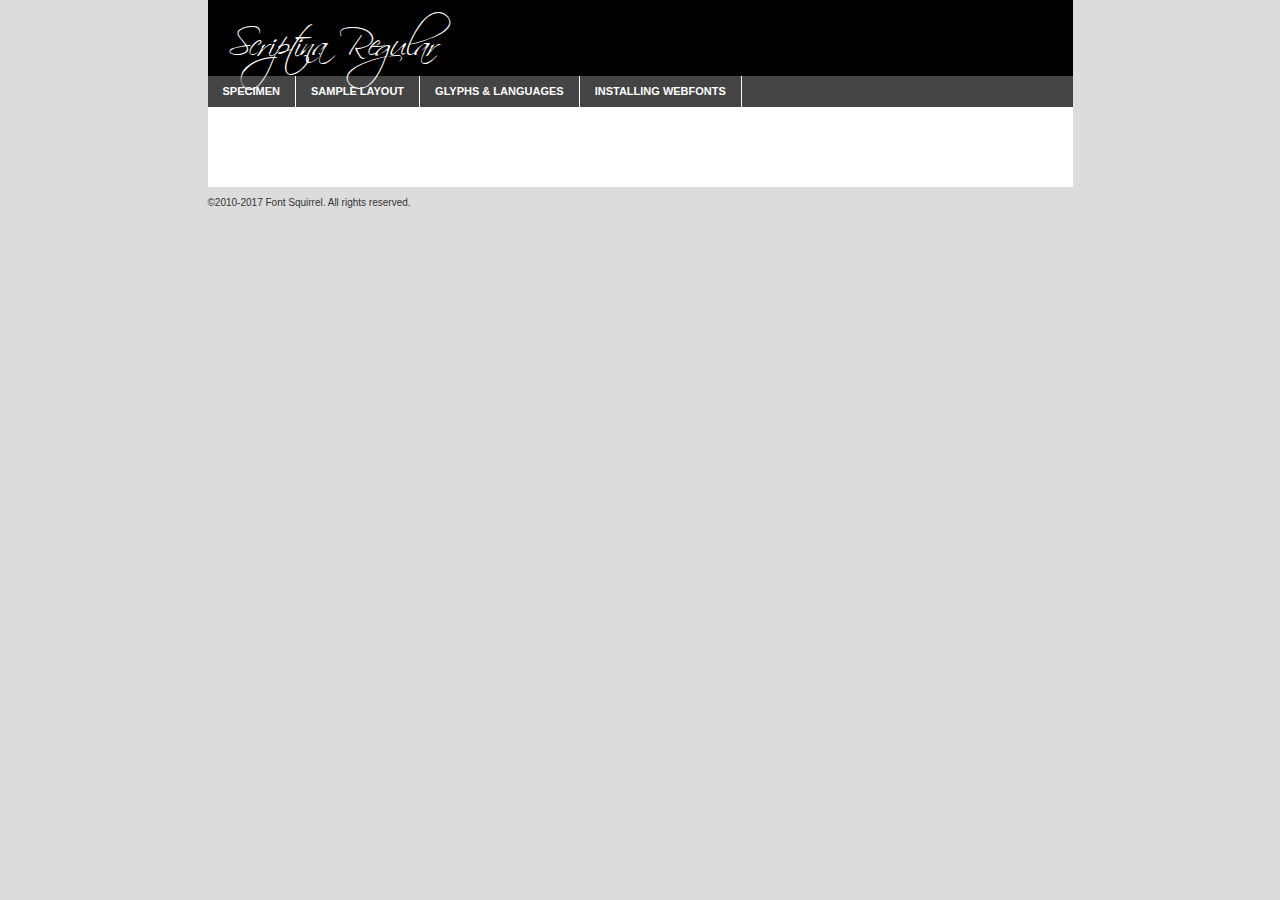
<file: assets/font/scriptin-demo.html>
<!DOCTYPE html PUBLIC "-//W3C//DTD XHTML 1.0 Transitional//EN"
        "http://www.w3.org/TR/xhtml1/DTD/xhtml1-transitional.dtd">

<html xmlns="http://www.w3.org/1999/xhtml" xml:lang="en" lang="en">
<head>
    <meta http-equiv="Content-Type" content="text/html; charset=utf-8"/>
    <script src="http://ajax.googleapis.com/ajax/libs/jquery/1.7.2/jquery.min.js" type="text/javascript" charset="utf-8"></script>
    <script type="text/javascript">
		(function($) {
			$.fn.easyTabs = function(option) {
				var param = jQuery.extend({ fadeSpeed: 'fast', defaultContent: 1, activeClass: 'active' }, option);
				$(this).each(function() {
					var thisId = '#' + this.id;
					if ( param.defaultContent == '' )
					{
						param.defaultContent = 1;
					}
					if ( typeof param.defaultContent == 'number' )
					{
						var defaultTab = $(thisId + ' .tabs li:eq(' + (param.defaultContent - 1) + ') a').attr('href').substr(1);
					}
					else
					{
						var defaultTab = param.defaultContent;
					}
					$(thisId + ' .tabs li a').each(function() {
						var tabToHide = $(this).attr('href').substr(1);
						$('#' + tabToHide).addClass('easytabs-tab-content');
					});
					hideAll();
					changeContent(defaultTab);

					function hideAll() {$(thisId + ' .easytabs-tab-content').hide();}

					function changeContent(tabId)
					{
						hideAll();
						$(thisId + ' .tabs li').removeClass(param.activeClass);
						$(thisId + ' .tabs li a[href=#' + tabId + ']').closest('li').addClass(param.activeClass);
						if ( param.fadeSpeed != 'none' )
						{
							$(thisId + ' #' + tabId).fadeIn(param.fadeSpeed);
						}
						else
						{
							$(thisId + ' #' + tabId).show();
						}
					}

					$(thisId + ' .tabs li').click(function() {
						var tabId = $(this).find('a').attr('href').substr(1);
						changeContent(tabId);
						return false;
					});
				});
			}
		})(jQuery);
    </script>
    <link rel="stylesheet" href="specimen_files/specimen_stylesheet.css" type="text/css" charset="utf-8"/>
    <link rel="stylesheet" href="stylesheet.css" type="text/css" charset="utf-8"/>

    <style type="text/css">
        		body {
			font-family: 'scriptinaregular';
        		}

            </style>

    <title>Scriptina Regular Specimen</title>


    <script type="text/javascript" charset="utf-8">
		$(document).ready(function() {
			$('#container').easyTabs({ defaultContent: 1 });
		});
    </script>
</head>

<body>
<div id="container">
    <div id="header">
		Scriptina Regular    </div>
    <ul class="tabs">
        <li><a href="#specimen">Specimen</a></li>
        <li><a href="#layout">Sample Layout</a></li>
		        <li><a href="#glyphs">Glyphs &amp; Languages</a></li>
        <li><a href="#installing">Installing Webfonts</a></li>

    </ul>

    <div id="main_content">


        <div id="specimen">

            <div class="section">
                <div class="grid12 firstcol">
                    <div class="huge">AaBb</div>
                </div>
            </div>

            <div class="section">
                <div class="glyph_range">A&#x200B;B&#x200b;C&#x200b;D&#x200b;E&#x200b;F&#x200b;G&#x200b;H&#x200b;I&#x200b;J&#x200b;K&#x200b;L&#x200b;M&#x200b;N&#x200b;O&#x200b;P&#x200b;Q&#x200b;R&#x200b;S&#x200b;T&#x200b;U&#x200b;V&#x200b;W&#x200b;X&#x200b;Y&#x200b;Z&#x200b;a&#x200b;b&#x200b;c&#x200b;d&#x200b;e&#x200b;f&#x200b;g&#x200b;h&#x200b;i&#x200b;j&#x200b;k&#x200b;l&#x200b;m&#x200b;n&#x200b;o&#x200b;p&#x200b;q&#x200b;r&#x200b;s&#x200b;t&#x200b;u&#x200b;v&#x200b;w&#x200b;x&#x200b;y&#x200b;z&#x200b;1&#x200b;2&#x200b;3&#x200b;4&#x200b;5&#x200b;6&#x200b;7&#x200b;8&#x200b;9&#x200b;0&#x200b;&amp;&#x200b;.&#x200b;,&#x200b;?&#x200b;!&#x200b;&#64;&#x200b;(&#x200b;)&#x200b;#&#x200b;$&#x200b;%&#x200b;*&#x200b;+&#x200b;-&#x200b;=&#x200b;:&#x200b;;</div>
            </div>
            <div class="section">
                <div class="grid12 firstcol">
                    <table class="sample_table">
                        <tr>
                            <td>10</td>
                            <td class="size10">abcdefghijklmnopqrstuvwxyzABCDEFGHIJKLMNOPQRSTUVWXYZ0123456789abcdefghijklmnopqrstuvwxyzABCDEFGHIJKLMNOPQRSTUVWXYZ0123456789abcdefghijklmnopqrstuvwxyzABCDEFGHIJKLMNOPQRSTUVWXYZ</td>
                        </tr>
                        <tr>
                            <td>11</td>
                            <td class="size11">abcdefghijklmnopqrstuvwxyzABCDEFGHIJKLMNOPQRSTUVWXYZ0123456789abcdefghijklmnopqrstuvwxyzABCDEFGHIJKLMNOPQRSTUVWXYZ0123456789abcdefghijklmnopqrstuvwxyzABCDEFGHIJKLMNOPQRSTUVWXYZ</td>
                        </tr>
                        <tr>
                            <td>12</td>
                            <td class="size12">abcdefghijklmnopqrstuvwxyzABCDEFGHIJKLMNOPQRSTUVWXYZ0123456789abcdefghijklmnopqrstuvwxyzABCDEFGHIJKLMNOPQRSTUVWXYZ0123456789abcdefghijklmnopqrstuvwxyzABCDEFGHIJKLMNOPQRSTUVWXYZ</td>
                        </tr>
                        <tr>
                            <td>13</td>
                            <td class="size13">abcdefghijklmnopqrstuvwxyzABCDEFGHIJKLMNOPQRSTUVWXYZ0123456789abcdefghijklmnopqrstuvwxyzABCDEFGHIJKLMNOPQRSTUVWXYZ0123456789abcdefghijklmnopqrstuvwxyzABCDEFGHIJKLMNOPQRSTUVWXYZ</td>
                        </tr>
                        <tr>
                            <td>14</td>
                            <td class="size14">abcdefghijklmnopqrstuvwxyzABCDEFGHIJKLMNOPQRSTUVWXYZ0123456789abcdefghijklmnopqrstuvwxyzABCDEFGHIJKLMNOPQRSTUVWXYZ0123456789abcdefghijklmnopqrstuvwxyzABCDEFGHIJKLMNOPQRSTUVWXYZ</td>
                        </tr>
                        <tr>
                            <td>16</td>
                            <td class="size16">abcdefghijklmnopqrstuvwxyzABCDEFGHIJKLMNOPQRSTUVWXYZ0123456789abcdefghijklmnopqrstuvwxyzABCDEFGHIJKLMNOPQRSTUVWXYZ</td>
                        </tr>
                        <tr>
                            <td>18</td>
                            <td class="size18">abcdefghijklmnopqrstuvwxyzABCDEFGHIJKLMNOPQRSTUVWXYZ0123456789abcdefghijklmnopqrstuvwxyzABCDEFGHIJKLMNOPQRSTUVWXYZ</td>
                        </tr>
                        <tr>
                            <td>20</td>
                            <td class="size20">abcdefghijklmnopqrstuvwxyzABCDEFGHIJKLMNOPQRSTUVWXYZ0123456789abcdefghijklmnopqrstuvwxyzABCDEFGHIJKLMNOPQRSTUVWXYZ</td>
                        </tr>
                        <tr>
                            <td>24</td>
                            <td class="size24">abcdefghijklmnopqrstuvwxyzABCDEFGHIJKLMNOPQRSTUVWXYZ0123456789abcdefghijklmnopqrstuvwxyzABCDEFGHIJKLMNOPQRSTUVWXYZ</td>
                        </tr>
                        <tr>
                            <td>30</td>
                            <td class="size30">abcdefghijklmnopqrstuvwxyzABCDEFGHIJKLMNOPQRSTUVWXYZ0123456789abcdefghijklmnopqrstuvwxyzABCDEFGHIJKLMNOPQRSTUVWXYZ</td>
                        </tr>
                        <tr>
                            <td>36</td>
                            <td class="size36">abcdefghijklmnopqrstuvwxyzABCDEFGHIJKLMNOPQRSTUVWXYZ0123456789abcdefghijklmnopqrstuvwxyzABCDEFGHIJKLMNOPQRSTUVWXYZ</td>
                        </tr>
                        <tr>
                            <td>48</td>
                            <td class="size48">abcdefghijklmnopqrstuvwxyzABCDEFGHIJKLMNOPQRSTUVWXYZ0123456789abcdefghijklmnopqrstuvwxyzABCDEFGHIJKLMNOPQRSTUVWXYZ</td>
                        </tr>
                        <tr>
                            <td>60</td>
                            <td class="size60">abcdefghijklmnopqrstuvwxyzABCDEFGHIJKLMNOPQRSTUVWXYZ0123456789abcdefghijklmnopqrstuvwxyzABCDEFGHIJKLMNOPQRSTUVWXYZ</td>
                        </tr>
                        <tr>
                            <td>72</td>
                            <td class="size72">abcdefghijklmnopqrstuvwxyzABCDEFGHIJKLMNOPQRSTUVWXYZ0123456789abcdefghijklmnopqrstuvwxyzABCDEFGHIJKLMNOPQRSTUVWXYZ</td>
                        </tr>
                        <tr>
                            <td>90</td>
                            <td class="size90">abcdefghijklmnopqrstuvwxyzABCDEFGHIJKLMNOPQRSTUVWXYZ0123456789abcdefghijklmnopqrstuvwxyzABCDEFGHIJKLMNOPQRSTUVWXYZ</td>
                        </tr>
                    </table>

                </div>

            </div>


            <div class="section" id="bodycomparison">


                <div id="xheight">
                    <div class="fontbody">&#x25FC;&#x25FC;&#x25FC;&#x25FC;&#x25FC;&#x25FC;&#x25FC;&#x25FC;&#x25FC;&#x25FC;&#x25FC;&#x25FC;&#x25FC;&#x25FC;&#x25FC;&#x25FC;&#x25FC;&#x25FC;&#x25FC;&#x25FC;&#x25FC;&#x25FC;&#x25FC;&#x25FC;&#x25FC;&#x25FC;&#x25FC;&#x25FC;&#x25FC;&#x25FC;&#x25FC;&#x25FC;&#x25FC;&#x25FC;&#x25FC;&#x25FC;&#x25FC;&#x25FC;&#x25FC;&#x25FC;&#x25FC;&#x25FC;&#x25FC;&#x25FC;&#x25FC;&#x25FC;&#x25FC;&#x25FC;&#x25FC;&#x25FC;&#x25FC;&#x25FC;&#x25FC;&#x25FC;&#x25FC;&#x25FC;&#x25FC;&#x25FC;&#x25FC;&#x25FC;&#x25FC;&#x25FC;&#x25FC;&#x25FC;&#x25FC;&#x25FC;&#x25FC;&#x25FC;&#x25FC;&#x25FC;&#x25FC;&#x25FC;&#x25FC;&#x25FC;&#x25FC;&#x25FC;&#x25FC;&#x25FC;&#x25FC;&#x25FC;&#x25FC;&#x25FC;&#x25FC;&#x25FC;&#x25FC;&#x25FC;&#x25FC;&#x25FC;&#x25FC;&#x25FC;&#x25FC;&#x25FC;&#x25FC;&#x25FC;&#x25FC;&#x25FC;&#x25FC;&#x25FC;&#x25FC;body</div>
                    <div class="arialbody">body</div>
                    <div class="verdanabody">body</div>
                    <div class="georgiabody">body</div>
                </div>
                <div class="fontbody" style="z-index:1">
                    body<span>Scriptina Regular</span>
                </div>
                <div class="arialbody" style="z-index:1">
                    body<span>Arial</span>
                </div>
                <div class="verdanabody" style="z-index:1">
                    body<span>Verdana</span>
                </div>
                <div class="georgiabody" style="z-index:1">
                    body<span>Georgia</span>
                </div>


            </div>


            <div class="section psample psample_row1" id="">

                <div class="grid2 firstcol">
                    <p class="size10"><span>10.</span>Aenean lacinia bibendum nulla sed consectetur. Fusce dapibus, tellus ac cursus commodo, tortor mauris condimentum nibh, ut fermentum massa justo sit amet risus. Nullam id dolor id nibh ultricies vehicula ut id elit. Cum sociis natoque penatibus et magnis dis parturient montes, nascetur ridiculus mus. Nulla vitae elit libero, a pharetra augue.</p>

                </div>
                <div class="grid3">
                    <p class="size11"><span>11.</span>Aenean lacinia bibendum nulla sed consectetur. Fusce dapibus, tellus ac cursus commodo, tortor mauris condimentum nibh, ut fermentum massa justo sit amet risus. Nullam id dolor id nibh ultricies vehicula ut id elit. Cum sociis natoque penatibus et magnis dis parturient montes, nascetur ridiculus mus. Nulla vitae elit libero, a pharetra augue.</p>

                </div>
                <div class="grid3">
                    <p class="size12"><span>12.</span>Aenean lacinia bibendum nulla sed consectetur. Fusce dapibus, tellus ac cursus commodo, tortor mauris condimentum nibh, ut fermentum massa justo sit amet risus. Nullam id dolor id nibh ultricies vehicula ut id elit. Cum sociis natoque penatibus et magnis dis parturient montes, nascetur ridiculus mus. Nulla vitae elit libero, a pharetra augue.</p>

                </div>
                <div class="grid4">
                    <p class="size13"><span>13.</span>Aenean lacinia bibendum nulla sed consectetur. Fusce dapibus, tellus ac cursus commodo, tortor mauris condimentum nibh, ut fermentum massa justo sit amet risus. Nullam id dolor id nibh ultricies vehicula ut id elit. Cum sociis natoque penatibus et magnis dis parturient montes, nascetur ridiculus mus. Nulla vitae elit libero, a pharetra augue.</p>

                </div>
                <div class="white_blend"></div>

            </div>
            <div class="section psample psample_row2" id="">
                <div class="grid3 firstcol">
                    <p class="size14"><span>14.</span>Aenean lacinia bibendum nulla sed consectetur. Fusce dapibus, tellus ac cursus commodo, tortor mauris condimentum nibh, ut fermentum massa justo sit amet risus. Nullam id dolor id nibh ultricies vehicula ut id elit. Cum sociis natoque penatibus et magnis dis parturient montes, nascetur ridiculus mus. Nulla vitae elit libero, a pharetra augue.</p>

                </div>
                <div class="grid4">
                    <p class="size16"><span>16.</span>Aenean lacinia bibendum nulla sed consectetur. Fusce dapibus, tellus ac cursus commodo, tortor mauris condimentum nibh, ut fermentum massa justo sit amet risus. Nullam id dolor id nibh ultricies vehicula ut id elit. Cum sociis natoque penatibus et magnis dis parturient montes, nascetur ridiculus mus. Nulla vitae elit libero, a pharetra augue.</p>

                </div>
                <div class="grid5">
                    <p class="size18"><span>18.</span>Aenean lacinia bibendum nulla sed consectetur. Fusce dapibus, tellus ac cursus commodo, tortor mauris condimentum nibh, ut fermentum massa justo sit amet risus. Nullam id dolor id nibh ultricies vehicula ut id elit. Cum sociis natoque penatibus et magnis dis parturient montes, nascetur ridiculus mus. Nulla vitae elit libero, a pharetra augue.</p>

                </div>

                <div class="white_blend"></div>

            </div>

            <div class="section psample psample_row3" id="">
                <div class="grid5 firstcol">
                    <p class="size20"><span>20.</span>Aenean lacinia bibendum nulla sed consectetur. Fusce dapibus, tellus ac cursus commodo, tortor mauris condimentum nibh, ut fermentum massa justo sit amet risus. Nullam id dolor id nibh ultricies vehicula ut id elit. Cum sociis natoque penatibus et magnis dis parturient montes, nascetur ridiculus mus. Nulla vitae elit libero, a pharetra augue.</p>
                </div>
                <div class="grid7">
                    <p class="size24"><span>24.</span>Aenean lacinia bibendum nulla sed consectetur. Fusce dapibus, tellus ac cursus commodo, tortor mauris condimentum nibh, ut fermentum massa justo sit amet risus. Nullam id dolor id nibh ultricies vehicula ut id elit. Cum sociis natoque penatibus et magnis dis parturient montes, nascetur ridiculus mus. Nulla vitae elit libero, a pharetra augue.</p>
                </div>

                <div class="white_blend"></div>

            </div>

            <div class="section psample psample_row4" id="">
                <div class="grid12 firstcol">
                    <p class="size30"><span>30.</span>Aenean lacinia bibendum nulla sed consectetur. Fusce dapibus, tellus ac cursus commodo, tortor mauris condimentum nibh, ut fermentum massa justo sit amet risus. Nullam id dolor id nibh ultricies vehicula ut id elit. Cum sociis natoque penatibus et magnis dis parturient montes, nascetur ridiculus mus. Nulla vitae elit libero, a pharetra augue.</p>
                </div>
                <div class="white_blend"></div>

            </div>


            <div class="section psample psample_row1 fullreverse">
                <div class="grid2 firstcol">
                    <p class="size10"><span>10.</span>Aenean lacinia bibendum nulla sed consectetur. Fusce dapibus, tellus ac cursus commodo, tortor mauris condimentum nibh, ut fermentum massa justo sit amet risus. Nullam id dolor id nibh ultricies vehicula ut id elit. Cum sociis natoque penatibus et magnis dis parturient montes, nascetur ridiculus mus. Nulla vitae elit libero, a pharetra augue.</p>

                </div>
                <div class="grid3">
                    <p class="size11"><span>11.</span>Aenean lacinia bibendum nulla sed consectetur. Fusce dapibus, tellus ac cursus commodo, tortor mauris condimentum nibh, ut fermentum massa justo sit amet risus. Nullam id dolor id nibh ultricies vehicula ut id elit. Cum sociis natoque penatibus et magnis dis parturient montes, nascetur ridiculus mus. Nulla vitae elit libero, a pharetra augue.</p>

                </div>
                <div class="grid3">
                    <p class="size12"><span>12.</span>Aenean lacinia bibendum nulla sed consectetur. Fusce dapibus, tellus ac cursus commodo, tortor mauris condimentum nibh, ut fermentum massa justo sit amet risus. Nullam id dolor id nibh ultricies vehicula ut id elit. Cum sociis natoque penatibus et magnis dis parturient montes, nascetur ridiculus mus. Nulla vitae elit libero, a pharetra augue.</p>

                </div>
                <div class="grid4">
                    <p class="size13"><span>13.</span>Aenean lacinia bibendum nulla sed consectetur. Fusce dapibus, tellus ac cursus commodo, tortor mauris condimentum nibh, ut fermentum massa justo sit amet risus. Nullam id dolor id nibh ultricies vehicula ut id elit. Cum sociis natoque penatibus et magnis dis parturient montes, nascetur ridiculus mus. Nulla vitae elit libero, a pharetra augue.</p>

                </div>
                <div class="black_blend"></div>

            </div>

            <div class="section psample psample_row2 fullreverse">
                <div class="grid3 firstcol">
                    <p class="size14"><span>14.</span>Aenean lacinia bibendum nulla sed consectetur. Fusce dapibus, tellus ac cursus commodo, tortor mauris condimentum nibh, ut fermentum massa justo sit amet risus. Nullam id dolor id nibh ultricies vehicula ut id elit. Cum sociis natoque penatibus et magnis dis parturient montes, nascetur ridiculus mus. Nulla vitae elit libero, a pharetra augue.</p>

                </div>
                <div class="grid4">
                    <p class="size16"><span>16.</span>Aenean lacinia bibendum nulla sed consectetur. Fusce dapibus, tellus ac cursus commodo, tortor mauris condimentum nibh, ut fermentum massa justo sit amet risus. Nullam id dolor id nibh ultricies vehicula ut id elit. Cum sociis natoque penatibus et magnis dis parturient montes, nascetur ridiculus mus. Nulla vitae elit libero, a pharetra augue.</p>

                </div>
                <div class="grid5">
                    <p class="size18"><span>18.</span>Aenean lacinia bibendum nulla sed consectetur. Fusce dapibus, tellus ac cursus commodo, tortor mauris condimentum nibh, ut fermentum massa justo sit amet risus. Nullam id dolor id nibh ultricies vehicula ut id elit. Cum sociis natoque penatibus et magnis dis parturient montes, nascetur ridiculus mus. Nulla vitae elit libero, a pharetra augue.</p>

                </div>
                <div class="black_blend"></div>

            </div>

            <div class="section psample fullreverse psample_row3" id="">
                <div class="grid5 firstcol">
                    <p class="size20"><span>20.</span>Aenean lacinia bibendum nulla sed consectetur. Fusce dapibus, tellus ac cursus commodo, tortor mauris condimentum nibh, ut fermentum massa justo sit amet risus. Nullam id dolor id nibh ultricies vehicula ut id elit. Cum sociis natoque penatibus et magnis dis parturient montes, nascetur ridiculus mus. Nulla vitae elit libero, a pharetra augue.</p>
                </div>
                <div class="grid7">
                    <p class="size24"><span>24.</span>Aenean lacinia bibendum nulla sed consectetur. Fusce dapibus, tellus ac cursus commodo, tortor mauris condimentum nibh, ut fermentum massa justo sit amet risus. Nullam id dolor id nibh ultricies vehicula ut id elit. Cum sociis natoque penatibus et magnis dis parturient montes, nascetur ridiculus mus. Nulla vitae elit libero, a pharetra augue.</p>
                </div>

                <div class="black_blend"></div>

            </div>

            <div class="section psample fullreverse psample_row4" id="" style="border-bottom: 20px #000 solid;">
                <div class="grid12 firstcol">
                    <p class="size30"><span>30.</span>Aenean lacinia bibendum nulla sed consectetur. Fusce dapibus, tellus ac cursus commodo, tortor mauris condimentum nibh, ut fermentum massa justo sit amet risus. Nullam id dolor id nibh ultricies vehicula ut id elit. Cum sociis natoque penatibus et magnis dis parturient montes, nascetur ridiculus mus. Nulla vitae elit libero, a pharetra augue.</p>
                </div>
                <div class="black_blend"></div>

            </div>


        </div>

        <div id="layout">

            <div class="section">

                <div class="grid12 firstcol">
                    <h1>Lorem Ipsum Dolor</h1>
                    <h2>Etiam porta sem malesuada magna mollis euismod</h2>

                    <p class="byline">By <a href="#link">Aenean Lacinia</a></p>
                </div>
            </div>
            <div class="section">
                <div class="grid8 firstcol">
                    <p class="large">Donec sed odio dui. Morbi leo risus, porta ac consectetur ac, vestibulum at eros. Fusce dapibus, tellus ac cursus commodo, tortor mauris condimentum nibh, ut fermentum massa justo sit amet risus. </p>


                    <h3>Pellentesque ornare sem</h3>

                    <p>Maecenas sed diam eget risus varius blandit sit amet non magna. Maecenas faucibus mollis interdum. Donec ullamcorper nulla non metus auctor fringilla. Nullam id dolor id nibh ultricies vehicula ut id elit. Nullam id dolor id nibh ultricies vehicula ut id elit. </p>

                    <p>Aenean eu leo quam. Pellentesque ornare sem lacinia quam venenatis vestibulum. Lorem ipsum dolor sit amet, consectetur adipiscing elit. Cum sociis natoque penatibus et magnis dis parturient montes, nascetur ridiculus mus. </p>

                    <p>Nulla vitae elit libero, a pharetra augue. Praesent commodo cursus magna, vel scelerisque nisl consectetur et. Aenean lacinia bibendum nulla sed consectetur. </p>

                    <p>Nullam quis risus eget urna mollis ornare vel eu leo. Nullam quis risus eget urna mollis ornare vel eu leo. Maecenas sed diam eget risus varius blandit sit amet non magna. Donec ullamcorper nulla non metus auctor fringilla. </p>

                    <h3>Cras mattis consectetur</h3>

                    <p>Aenean eu leo quam. Pellentesque ornare sem lacinia quam venenatis vestibulum. Aenean lacinia bibendum nulla sed consectetur. Integer posuere erat a ante venenatis dapibus posuere velit aliquet. Cras mattis consectetur purus sit amet fermentum. </p>

                    <p>Nullam id dolor id nibh ultricies vehicula ut id elit. Nullam quis risus eget urna mollis ornare vel eu leo. Cras mattis consectetur purus sit amet fermentum.</p>
                </div>

                <div class="grid4 sidebar">

                    <div class="box reverse">
                        <p class="last">Nullam quis risus eget urna mollis ornare vel eu leo. Donec ullamcorper nulla non metus auctor fringilla. Cras mattis consectetur purus sit amet fermentum. Sed posuere consectetur est at lobortis. Lorem ipsum dolor sit amet, consectetur adipiscing elit. </p>
                    </div>

                    <p class="caption">Maecenas sed diam eget risus varius.</p>

                    <p>Vestibulum id ligula porta felis euismod semper. Integer posuere erat a ante venenatis dapibus posuere velit aliquet. Vestibulum id ligula porta felis euismod semper. Sed posuere consectetur est at lobortis. Maecenas sed diam eget risus varius blandit sit amet non magna. Fusce dapibus, tellus ac cursus commodo, tortor mauris condimentum nibh, ut fermentum massa justo sit amet risus. </p>


                    <p>Duis mollis, est non commodo luctus, nisi erat porttitor ligula, eget lacinia odio sem nec elit. Aenean lacinia bibendum nulla sed consectetur. Vivamus sagittis lacus vel augue laoreet rutrum faucibus dolor auctor. Aenean lacinia bibendum nulla sed consectetur. Nullam quis risus eget urna mollis ornare vel eu leo. </p>

                    <p>Praesent commodo cursus magna, vel scelerisque nisl consectetur et. Donec ullamcorper nulla non metus auctor fringilla. Maecenas faucibus mollis interdum. Fusce dapibus, tellus ac cursus commodo, tortor mauris condimentum nibh, ut fermentum massa justo sit amet risus. </p>

                </div>
            </div>

        </div>


		

        <div id="glyphs">
            <div class="section">
                <div class="grid12 firstcol">

                    <h1>Language Support</h1>
                    <p>The subset of Scriptina Regular in this kit supports the following languages:<br/>

						Albanian, Basque, Breton, Chamorro, Danish, Dutch, English, Faroese, Finnish, French, Frisian, Galician, German, Icelandic, Italian, Malagasy, Norwegian, Portuguese, Spanish, Alsatian, Aragonese, Arapaho, Arrernte, Asturian, Aymara, Bislama, Cebuano, Corsican, Fijian, French_creole, Genoese, Gilbertese, Greenlandic, Haitian_creole, Hiligaynon, Hmong, Hopi, Ibanag, Iloko_ilokano, Indonesian, Interglossa_glosa, Interlingua, Irish_gaelic, Jerriais, Lojban, Lombard, Luxembourgeois, Manx, Mohawk, Norfolk_pitcairnese, Occitan, Oromo, Pangasinan, Papiamento, Piedmontese, Potawatomi, Rhaeto-romance, Romansh, Rotokas, Sami_lule, Samoan, Sardinian, Scots_gaelic, Seychelles_creole, Shona, Sicilian, Somali, Southern_ndebele, Swahili, Swati_swazi, Tagalog_filipino_pilipino, Tetum, Tok_pisin, Uyghur_latinized, Volapuk, Walloon, Warlpiri, Xhosa, Yapese, Zulu, Latinbasic, Ubasic, Demo                    </p>
                    <h1>Glyph Chart</h1>
                    <p>The subset of Scriptina Regular in this kit includes all the glyphs listed below. Unicode entities are included above each glyph to help you insert individual characters into your layout.</p>
                    <div id="glyph_chart">

																				                                <div><p>&amp;#5;</p>&#5;</div>
																				                                <div><p>&amp;#6;</p>&#6;</div>
																				                                <div><p>&amp;#8;</p>&#8;</div>
																				                                <div><p>&amp;#10;</p>&#10;</div>
																				                                <div><p>&amp;#11;</p>&#11;</div>
																				                                <div><p>&amp;#12;</p>&#12;</div>
																				                                <div><p>&amp;#13;</p>&#13;</div>
																				                                <div><p>&amp;#25;</p>&#25;</div>
																				                                <div><p>&amp;#26;</p>&#26;</div>
																				                                <div><p>&amp;#27;</p>&#27;</div>
																				                                <div><p>&amp;#28;</p>&#28;</div>
																				                                <div><p>&amp;#29;</p>&#29;</div>
																				                                <div><p>&amp;#30;</p>&#30;</div>
																				                                <div><p>&amp;#31;</p>&#31;</div>
																				                                <div><p>&amp;#32;</p>&#32;</div>
																				                                <div><p>&amp;#33;</p>&#33;</div>
																				                                <div><p>&amp;#34;</p>&#34;</div>
																				                                <div><p>&amp;#35;</p>&#35;</div>
																				                                <div><p>&amp;#36;</p>&#36;</div>
																				                                <div><p>&amp;#37;</p>&#37;</div>
																				                                <div><p>&amp;#38;</p>&#38;</div>
																				                                <div><p>&amp;#39;</p>&#39;</div>
																				                                <div><p>&amp;#40;</p>&#40;</div>
																				                                <div><p>&amp;#41;</p>&#41;</div>
																				                                <div><p>&amp;#42;</p>&#42;</div>
																				                                <div><p>&amp;#43;</p>&#43;</div>
																				                                <div><p>&amp;#44;</p>&#44;</div>
																				                                <div><p>&amp;#45;</p>&#45;</div>
																				                                <div><p>&amp;#46;</p>&#46;</div>
																				                                <div><p>&amp;#47;</p>&#47;</div>
																				                                <div><p>&amp;#48;</p>&#48;</div>
																				                                <div><p>&amp;#49;</p>&#49;</div>
																				                                <div><p>&amp;#50;</p>&#50;</div>
																				                                <div><p>&amp;#51;</p>&#51;</div>
																				                                <div><p>&amp;#52;</p>&#52;</div>
																				                                <div><p>&amp;#53;</p>&#53;</div>
																				                                <div><p>&amp;#54;</p>&#54;</div>
																				                                <div><p>&amp;#55;</p>&#55;</div>
																				                                <div><p>&amp;#56;</p>&#56;</div>
																				                                <div><p>&amp;#57;</p>&#57;</div>
																				                                <div><p>&amp;#58;</p>&#58;</div>
																				                                <div><p>&amp;#59;</p>&#59;</div>
																				                                <div><p>&amp;#60;</p>&#60;</div>
																				                                <div><p>&amp;#61;</p>&#61;</div>
																				                                <div><p>&amp;#62;</p>&#62;</div>
																				                                <div><p>&amp;#63;</p>&#63;</div>
																				                                <div><p>&amp;#64;</p>&#64;</div>
																				                                <div><p>&amp;#65;</p>&#65;</div>
																				                                <div><p>&amp;#66;</p>&#66;</div>
																				                                <div><p>&amp;#67;</p>&#67;</div>
																				                                <div><p>&amp;#68;</p>&#68;</div>
																				                                <div><p>&amp;#69;</p>&#69;</div>
																				                                <div><p>&amp;#70;</p>&#70;</div>
																				                                <div><p>&amp;#71;</p>&#71;</div>
																				                                <div><p>&amp;#72;</p>&#72;</div>
																				                                <div><p>&amp;#73;</p>&#73;</div>
																				                                <div><p>&amp;#74;</p>&#74;</div>
																				                                <div><p>&amp;#75;</p>&#75;</div>
																				                                <div><p>&amp;#76;</p>&#76;</div>
																				                                <div><p>&amp;#77;</p>&#77;</div>
																				                                <div><p>&amp;#78;</p>&#78;</div>
																				                                <div><p>&amp;#79;</p>&#79;</div>
																				                                <div><p>&amp;#80;</p>&#80;</div>
																				                                <div><p>&amp;#81;</p>&#81;</div>
																				                                <div><p>&amp;#82;</p>&#82;</div>
																				                                <div><p>&amp;#83;</p>&#83;</div>
																				                                <div><p>&amp;#84;</p>&#84;</div>
																				                                <div><p>&amp;#85;</p>&#85;</div>
																				                                <div><p>&amp;#86;</p>&#86;</div>
																				                                <div><p>&amp;#87;</p>&#87;</div>
																				                                <div><p>&amp;#88;</p>&#88;</div>
																				                                <div><p>&amp;#89;</p>&#89;</div>
																				                                <div><p>&amp;#90;</p>&#90;</div>
																				                                <div><p>&amp;#91;</p>&#91;</div>
																				                                <div><p>&amp;#92;</p>&#92;</div>
																				                                <div><p>&amp;#93;</p>&#93;</div>
																				                                <div><p>&amp;#94;</p>&#94;</div>
																				                                <div><p>&amp;#95;</p>&#95;</div>
																				                                <div><p>&amp;#96;</p>&#96;</div>
																				                                <div><p>&amp;#97;</p>&#97;</div>
																				                                <div><p>&amp;#98;</p>&#98;</div>
																				                                <div><p>&amp;#99;</p>&#99;</div>
																				                                <div><p>&amp;#100;</p>&#100;</div>
																				                                <div><p>&amp;#101;</p>&#101;</div>
																				                                <div><p>&amp;#102;</p>&#102;</div>
																				                                <div><p>&amp;#103;</p>&#103;</div>
																				                                <div><p>&amp;#104;</p>&#104;</div>
																				                                <div><p>&amp;#105;</p>&#105;</div>
																				                                <div><p>&amp;#106;</p>&#106;</div>
																				                                <div><p>&amp;#107;</p>&#107;</div>
																				                                <div><p>&amp;#108;</p>&#108;</div>
																				                                <div><p>&amp;#109;</p>&#109;</div>
																				                                <div><p>&amp;#110;</p>&#110;</div>
																				                                <div><p>&amp;#111;</p>&#111;</div>
																				                                <div><p>&amp;#112;</p>&#112;</div>
																				                                <div><p>&amp;#113;</p>&#113;</div>
																				                                <div><p>&amp;#114;</p>&#114;</div>
																				                                <div><p>&amp;#115;</p>&#115;</div>
																				                                <div><p>&amp;#116;</p>&#116;</div>
																				                                <div><p>&amp;#117;</p>&#117;</div>
																				                                <div><p>&amp;#118;</p>&#118;</div>
																				                                <div><p>&amp;#119;</p>&#119;</div>
																				                                <div><p>&amp;#120;</p>&#120;</div>
																				                                <div><p>&amp;#121;</p>&#121;</div>
																				                                <div><p>&amp;#122;</p>&#122;</div>
																				                                <div><p>&amp;#123;</p>&#123;</div>
																				                                <div><p>&amp;#124;</p>&#124;</div>
																				                                <div><p>&amp;#125;</p>&#125;</div>
																				                                <div><p>&amp;#126;</p>&#126;</div>
																				                                <div><p>&amp;#160;</p>&#160;</div>
																				                                <div><p>&amp;#161;</p>&#161;</div>
																				                                <div><p>&amp;#162;</p>&#162;</div>
																				                                <div><p>&amp;#163;</p>&#163;</div>
																				                                <div><p>&amp;#164;</p>&#164;</div>
																				                                <div><p>&amp;#165;</p>&#165;</div>
																				                                <div><p>&amp;#166;</p>&#166;</div>
																				                                <div><p>&amp;#167;</p>&#167;</div>
																				                                <div><p>&amp;#168;</p>&#168;</div>
																				                                <div><p>&amp;#169;</p>&#169;</div>
																				                                <div><p>&amp;#170;</p>&#170;</div>
																				                                <div><p>&amp;#171;</p>&#171;</div>
																				                                <div><p>&amp;#172;</p>&#172;</div>
																				                                <div><p>&amp;#173;</p>&#173;</div>
																				                                <div><p>&amp;#174;</p>&#174;</div>
																				                                <div><p>&amp;#175;</p>&#175;</div>
																				                                <div><p>&amp;#176;</p>&#176;</div>
																				                                <div><p>&amp;#177;</p>&#177;</div>
																				                                <div><p>&amp;#178;</p>&#178;</div>
																				                                <div><p>&amp;#179;</p>&#179;</div>
																				                                <div><p>&amp;#180;</p>&#180;</div>
																				                                <div><p>&amp;#181;</p>&#181;</div>
																				                                <div><p>&amp;#182;</p>&#182;</div>
																				                                <div><p>&amp;#183;</p>&#183;</div>
																				                                <div><p>&amp;#184;</p>&#184;</div>
																				                                <div><p>&amp;#185;</p>&#185;</div>
																				                                <div><p>&amp;#186;</p>&#186;</div>
																				                                <div><p>&amp;#187;</p>&#187;</div>
																				                                <div><p>&amp;#188;</p>&#188;</div>
																				                                <div><p>&amp;#189;</p>&#189;</div>
																				                                <div><p>&amp;#190;</p>&#190;</div>
																				                                <div><p>&amp;#191;</p>&#191;</div>
																				                                <div><p>&amp;#192;</p>&#192;</div>
																				                                <div><p>&amp;#193;</p>&#193;</div>
																				                                <div><p>&amp;#194;</p>&#194;</div>
																				                                <div><p>&amp;#195;</p>&#195;</div>
																				                                <div><p>&amp;#196;</p>&#196;</div>
																				                                <div><p>&amp;#197;</p>&#197;</div>
																				                                <div><p>&amp;#198;</p>&#198;</div>
																				                                <div><p>&amp;#199;</p>&#199;</div>
																				                                <div><p>&amp;#200;</p>&#200;</div>
																				                                <div><p>&amp;#201;</p>&#201;</div>
																				                                <div><p>&amp;#202;</p>&#202;</div>
																				                                <div><p>&amp;#203;</p>&#203;</div>
																				                                <div><p>&amp;#204;</p>&#204;</div>
																				                                <div><p>&amp;#205;</p>&#205;</div>
																				                                <div><p>&amp;#206;</p>&#206;</div>
																				                                <div><p>&amp;#207;</p>&#207;</div>
																				                                <div><p>&amp;#208;</p>&#208;</div>
																				                                <div><p>&amp;#209;</p>&#209;</div>
																				                                <div><p>&amp;#210;</p>&#210;</div>
																				                                <div><p>&amp;#211;</p>&#211;</div>
																				                                <div><p>&amp;#212;</p>&#212;</div>
																				                                <div><p>&amp;#213;</p>&#213;</div>
																				                                <div><p>&amp;#214;</p>&#214;</div>
																				                                <div><p>&amp;#215;</p>&#215;</div>
																				                                <div><p>&amp;#216;</p>&#216;</div>
																				                                <div><p>&amp;#217;</p>&#217;</div>
																				                                <div><p>&amp;#218;</p>&#218;</div>
																				                                <div><p>&amp;#219;</p>&#219;</div>
																				                                <div><p>&amp;#220;</p>&#220;</div>
																				                                <div><p>&amp;#221;</p>&#221;</div>
																				                                <div><p>&amp;#222;</p>&#222;</div>
																				                                <div><p>&amp;#223;</p>&#223;</div>
																				                                <div><p>&amp;#224;</p>&#224;</div>
																				                                <div><p>&amp;#225;</p>&#225;</div>
																				                                <div><p>&amp;#226;</p>&#226;</div>
																				                                <div><p>&amp;#227;</p>&#227;</div>
																				                                <div><p>&amp;#228;</p>&#228;</div>
																				                                <div><p>&amp;#229;</p>&#229;</div>
																				                                <div><p>&amp;#230;</p>&#230;</div>
																				                                <div><p>&amp;#231;</p>&#231;</div>
																				                                <div><p>&amp;#232;</p>&#232;</div>
																				                                <div><p>&amp;#233;</p>&#233;</div>
																				                                <div><p>&amp;#234;</p>&#234;</div>
																				                                <div><p>&amp;#235;</p>&#235;</div>
																				                                <div><p>&amp;#236;</p>&#236;</div>
																				                                <div><p>&amp;#237;</p>&#237;</div>
																				                                <div><p>&amp;#238;</p>&#238;</div>
																				                                <div><p>&amp;#239;</p>&#239;</div>
																				                                <div><p>&amp;#240;</p>&#240;</div>
																				                                <div><p>&amp;#241;</p>&#241;</div>
																				                                <div><p>&amp;#242;</p>&#242;</div>
																				                                <div><p>&amp;#243;</p>&#243;</div>
																				                                <div><p>&amp;#244;</p>&#244;</div>
																				                                <div><p>&amp;#245;</p>&#245;</div>
																				                                <div><p>&amp;#246;</p>&#246;</div>
																				                                <div><p>&amp;#247;</p>&#247;</div>
																				                                <div><p>&amp;#248;</p>&#248;</div>
																				                                <div><p>&amp;#249;</p>&#249;</div>
																				                                <div><p>&amp;#250;</p>&#250;</div>
																				                                <div><p>&amp;#251;</p>&#251;</div>
																				                                <div><p>&amp;#252;</p>&#252;</div>
																				                                <div><p>&amp;#253;</p>&#253;</div>
																				                                <div><p>&amp;#254;</p>&#254;</div>
																				                                <div><p>&amp;#255;</p>&#255;</div>
																				                                <div><p>&amp;#338;</p>&#338;</div>
																				                                <div><p>&amp;#339;</p>&#339;</div>
																				                                <div><p>&amp;#376;</p>&#376;</div>
																				                                <div><p>&amp;#710;</p>&#710;</div>
																				                                <div><p>&amp;#732;</p>&#732;</div>
																				                                <div><p>&amp;#8192;</p>&#8192;</div>
																				                                <div><p>&amp;#8193;</p>&#8193;</div>
																				                                <div><p>&amp;#8194;</p>&#8194;</div>
																				                                <div><p>&amp;#8195;</p>&#8195;</div>
																				                                <div><p>&amp;#8196;</p>&#8196;</div>
																				                                <div><p>&amp;#8197;</p>&#8197;</div>
																				                                <div><p>&amp;#8198;</p>&#8198;</div>
																				                                <div><p>&amp;#8199;</p>&#8199;</div>
																				                                <div><p>&amp;#8200;</p>&#8200;</div>
																				                                <div><p>&amp;#8201;</p>&#8201;</div>
																				                                <div><p>&amp;#8202;</p>&#8202;</div>
																				                                <div><p>&amp;#8208;</p>&#8208;</div>
																				                                <div><p>&amp;#8209;</p>&#8209;</div>
																				                                <div><p>&amp;#8210;</p>&#8210;</div>
																				                                <div><p>&amp;#8211;</p>&#8211;</div>
																				                                <div><p>&amp;#8212;</p>&#8212;</div>
																				                                <div><p>&amp;#8216;</p>&#8216;</div>
																				                                <div><p>&amp;#8217;</p>&#8217;</div>
																				                                <div><p>&amp;#8218;</p>&#8218;</div>
																				                                <div><p>&amp;#8220;</p>&#8220;</div>
																				                                <div><p>&amp;#8221;</p>&#8221;</div>
																				                                <div><p>&amp;#8222;</p>&#8222;</div>
																				                                <div><p>&amp;#8226;</p>&#8226;</div>
																				                                <div><p>&amp;#8230;</p>&#8230;</div>
																				                                <div><p>&amp;#8239;</p>&#8239;</div>
																				                                <div><p>&amp;#8249;</p>&#8249;</div>
																				                                <div><p>&amp;#8250;</p>&#8250;</div>
																				                                <div><p>&amp;#8287;</p>&#8287;</div>
																				                                <div><p>&amp;#8482;</p>&#8482;</div>
																				                                <div><p>&amp;#9724;</p>&#9724;</div>
																				                                <div><p>&amp;#64260;</p>&#64260;</div>
																																																										                    </div>
                </div>


            </div>
        </div>


        <div id="specs">

        </div>

        <div id="installing">
            <div class="section">
                <div class="grid7 firstcol">
                    <h1>Installing Webfonts</h1>

                    <p>Webfonts are supported by all major browser platforms but not all in the same way. There are currently four different font formats that must be included in order to target all browsers. This includes TTF, WOFF, EOT and SVG.</p>

                    <h2>1. Upload your webfonts</h2>
                    <p>You must upload your webfont kit to your website. They should be in or near the same directory as your CSS files.</p>

                    <h2>2. Include the webfont stylesheet</h2>
                    <p>A special CSS @font-face declaration helps the various browsers select the appropriate font it needs without causing you a bunch of headaches. Learn more about this syntax by reading the <a href="https://www.fontspring.com/blog/further-hardening-of-the-bulletproof-syntax">Fontspring blog post</a> about it. The code for it is as follows:</p>


                    <code>
                        @font-face{
                        font-family: 'MyWebFont';
                        src: url('WebFont.eot');
                        src: url('WebFont.eot?#iefix') format('embedded-opentype'),
                        url('WebFont.woff') format('woff'),
                        url('WebFont.ttf') format('truetype'),
                        url('WebFont.svg#webfont') format('svg');
                        }
                    </code>

                    <p>We've already gone ahead and generated the code for you. All you have to do is link to the stylesheet in your HTML, like this:</p>
                    <code>&lt;link rel=&quot;stylesheet&quot; href=&quot;stylesheet.css&quot; type=&quot;text/css&quot; charset=&quot;utf-8&quot; /&gt;</code>

                    <h2>3. Modify your own stylesheet</h2>
                    <p>To take advantage of your new fonts, you must tell your stylesheet to use them. Look at the original @font-face declaration above and find the property called "font-family." The name linked there will be what you use to reference the font. Prepend that webfont name to the font stack in the "font-family" property, inside the selector you want to change. For example:</p>
                    <code>p { font-family: 'WebFont', Arial, sans-serif; }</code>

                    <h2>4. Test</h2>
                    <p>Getting webfonts to work cross-browser <em>can</em> be tricky. Use the information in the sidebar to help you if you find that fonts aren't loading in a particular browser.</p>
                </div>

                <div class="grid5 sidebar">
                    <div class="box">
                        <h2>Troubleshooting<br/>Font-Face Problems</h2>
                        <p>Having trouble getting your webfonts to load in your new website? Here are some tips to sort out what might be the problem.</p>

                        <h3>Fonts not showing in any browser</h3>

                        <p>This sounds like you need to work on the plumbing. You either did not upload the fonts to the correct directory, or you did not link the fonts properly in the CSS. If you've confirmed that all this is correct and you still have a problem, take a look at your .htaccess file and see if requests are getting intercepted.</p>

                        <h3>Fonts not loading in iPhone or iPad</h3>

                        <p>The most common problem here is that you are serving the fonts from an IIS server. IIS refuses to serve files that have unknown MIME types. If that is the case, you must set the MIME type for SVG to "image/svg+xml" in the server settings. Follow these instructions from Microsoft if you need help.</p>

                        <h3>Fonts not loading in Firefox</h3>

                        <p>The primary reason for this failure? You are still using a version Firefox older than 3.5. So upgrade already! If that isn't it, then you are very likely serving fonts from a different domain. Firefox requires that all font assets be served from the same domain. Lastly it is possible that you need to add WOFF to your list of MIME types (if you are serving via IIS.)</p>

                        <h3>Fonts not loading in IE</h3>

                        <p>Are you looking at Internet Explorer on an actual Windows machine or are you cheating by using a service like Adobe BrowserLab? Many of these screenshot services do not render @font-face for IE. Best to test it on a real machine.</p>

                        <h3>Fonts not loading in IE9</h3>

                        <p>IE9, like Firefox, requires that fonts be served from the same domain as the website. Make sure that is the case.</p>
                    </div>
                </div>
            </div>

        </div>

    </div>
    <div id="footer">
        <p>&copy;2010-2017 Font Squirrel. All rights reserved.</p>
    </div>
</div>
</body>
</html>
</file>
<file: style.css>
@font-face {
  font-family: 'scriptinaregular';
  src: url('./assets/font/scriptin-webfont.woff2') format('woff2'),
    url('./assets/font/scriptin-webfont.woff') format('woff');
  font-weight: normal;
  font-style: normal;

}

* {
  font-family: 'scriptinaregular';

}

.main-body {
  animation: fadeIn 5s;
  -webkit-animation: fadeIn 5s;
  -moz-animation: fadeIn 5s;
  -o-animation: fadeIn 5s;
  -ms-animation: fadeIn 5s;
}
b {
  font-family: 'Courier New', Courier, monospace !important;
}

@keyframes fadeIn {
  0% {
    opacity: 0;
  }

  100% {
    opacity: 1;
  }
}

@-moz-keyframes fadeIn {
  0% {
    opacity: 0;
  }

  100% {
    opacity: 1;
  }
}

@-webkit-keyframes fadeIn {
  0% {
    opacity: 0;
  }

  100% {
    opacity: 1;
  }
}

@-o-keyframes fadeIn {
  0% {
    opacity: 0;
  }

  100% {
    opacity: 1;
  }
}

@-ms-keyframes fadeIn {
  0% {
    opacity: 0;
  }

  100% {
    opacity: 1;
  }
}

.img {
  width: 100%;
  z-index: 0;
  border-radius: 15px;
}

.invitation-backgrond {
  display: block;
  background-image: url('./assets/img/border.png');
  background-size: contain;
  background-repeat: no-repeat;
  background-position: center;
  margin-bottom: -10px;
  min-height: 500px;
}
.invitation-info-extra {
  font-size: small;
}
.text-over-img {
  text-align: center;
  z-index: 1;
  font-family: 'scriptinaregular';
  color: #F4E5D2;
  margin-top: -90px;
  margin-bottom: 50px;
  font-weight: 0;
  font-size: 40px;
  text-align: center;
  width: 100%;
  line-height: 1;
}

.Always {
  font-family: 'scriptinaregular';
  color: #4D0C20;
}

.linkDireccion {
  text-decoration: none !important;
  color: #F4E5D2 !important;
  background-color: #774755;
  border-radius: 25px;
  padding: 15px;
  font-family: 'Courier New', Courier, monospace;
}
</file>
<file: assets/font/stylesheet.css>
/*! Generated by Font Squirrel (https://www.fontsquirrel.com) on June 11, 2023 */



@font-face {
    font-family: 'scriptina_-_alternatesregular';
    src: url('scripalt-webfont.woff2') format('woff2'),
         url('scripalt-webfont.woff') format('woff');
    font-weight: normal;
    font-style: normal;

}




@font-face {
    font-family: 'scriptinaregular';
    src: url('scriptin-webfont.woff2') format('woff2'),
         url('scriptin-webfont.woff') format('woff');
    font-weight: normal;
    font-style: normal;

}
</file>
<file: assets/font/specimen_files/specimen_stylesheet.css>
@import url('grid_12-825-55-15.css');

/*  
	CSS Reset by Eric Meyer - Released under Public Domain
    http://meyerweb.com/eric/tools/css/reset/
*/
html, body, div, span, applet, object, iframe,
h1, h2, h3, h4, h5, h6, p, blockquote, pre,
a, abbr, acronym, address, big, cite, code,
del, dfn, em, font, img, ins, kbd, q, s, samp,
small, strike, strong, sub, sup, tt, var,
b, u, i, center, dl, dt, dd, ol, ul, li,
fieldset, form, label, legend, table,
caption, tbody, tfoot, thead, tr, th, td {
	margin:         0;
	padding:        0;
	border:         0;
	outline:        0;
	font-size:      100%;
	vertical-align: baseline;
	background:     transparent;
}

body {
	line-height: 1;
}

ol, ul {
	list-style: none;
}

blockquote, q {
	quotes: none;
}

blockquote:before, blockquote:after,
q:before, q:after {
	content: '';
	content: none;
}

:focus {
	outline: 0;
}

ins {
	text-decoration: none;
}

del {
	text-decoration: line-through;
}

table {
	border-collapse: collapse;
	border-spacing:  0;
}


body {
	color:            #000;
	background-color: #dcdcdc;
}

a {
	text-decoration: none;
	color:           #1883ba;
}

h1 {
	font-size:     32px;
	font-weight:   normal;
	font-style:    normal;
	margin-bottom: 18px;
}

h2 {
	font-size: 18px;
}

#container {
	width:  865px;
	margin: 0px auto;
}


#header {
	padding:          20px;
	font-size:        36px;
	background-color: #000;
	color:            #fff;
}

#header span {
	color: #666;
}

#main_content {
	background-color: #fff;
	padding:          60px 20px 20px;
}


#footer p {
	margin:         0;
	padding-top:    10px;
	padding-bottom: 50px;
	color:          #333;
	font:           10px Arial, sans-serif;
}

.tabs {
	width:            100%;
	height:           31px;
	background-color: #444;
}

.tabs li {
	float:            left;
	margin:           0;
	overflow:         hidden;
	background-color: #444;
}

.tabs li a {
	display:         block;
	color:           #fff;
	text-decoration: none;
	font:            bold 11px/11px 'Arial';
	text-transform:  uppercase;
	padding:         10px 15px;
	border-right:    1px solid #fff;
}

.tabs li a:hover {
	background-color: #00b3ff;

}

.tabs li.active a {
	color:            #000;
	background-color: #fff;
}


div.huge {

	font-size:      300px;
	line-height:    1em;
	padding:        0;
	letter-spacing: -.02em;
	overflow:       hidden;
}

div.glyph_range {
	font-size:   72px;
	line-height: 1.1em;
}

.size10 {
	font-size: 10px;
}

.size11 {
	font-size: 11px;
}

.size12 {
	font-size: 12px;
}

.size13 {
	font-size: 13px;
}

.size14 {
	font-size: 14px;
}

.size16 {
	font-size: 16px;
}

.size18 {
	font-size: 18px;
}

.size20 {
	font-size: 20px;
}

.size24 {
	font-size: 24px;
}

.size30 {
	font-size: 30px;
}

.size36 {
	font-size: 36px;
}

.size48 {
	font-size: 48px;
}

.size60 {
	font-size: 60px;
}

.size72 {
	font-size: 72px;
}

.size90 {
	font-size: 90px;
}


.psample_row1 {
	height: 120px;
}

.psample_row1 {
	height: 120px;
}

.psample_row2 {
	height: 160px;
}

.psample_row3 {
	height: 160px;
}

.psample_row4 {
	height: 160px;
}

.psample {
	overflow: hidden;
	position: relative;
}

.psample p {
	line-height: 1.3em;
	display:     block;
	overflow:    hidden;
	margin:      0;
}

.psample span {
	margin-right: .5em;
}

.white_blend {
	width:            100%;
	height:           61px;
	background-image: url([data-uri]);
	position:         absolute;
	bottom:           0;
}

.black_blend {
	width:            100%;
	height:           61px;
	background-image: url([data-uri]);
	position:         absolute;
	bottom:           0;
}

.fullreverse {
	background:    #000 !important;
	color:         #fff !important;
	margin-left:   -20px;
	padding-left:  20px;
	margin-right:  -20px;
	padding-right: 20px;
	padding:       20px;
	margin-bottom: 0;
}


.sample_table td {
	padding-top:    3px;
	padding-bottom: 5px;
	padding-left:   5px;
	vertical-align: middle;
	line-height:    1.2em;
}

.sample_table td:first-child {
	background-color: #eee;
	text-align:       right;
	padding-right:    5px;
	padding-left:     0;
	padding:          5px;
	font:             11px/12px 'Courier New', Courier, mono;
}

code {
	white-space:      pre;
	background-color: #eee;
	display:          block;
	padding:          10px;
	margin-bottom:    18px;
	overflow:         auto;
}


.bottom, .last {
	margin-bottom:  0 !important;
	padding-bottom: 0 !important;
}

.box {
	padding:       18px;
	margin-bottom: 18px;
	background:    #eee;
}

.reverse, .reversed {
	background: #000 !important;
	color:      #fff !important;
	border:     none !important;
}

#bodycomparison {
	position:    relative;
	overflow:    hidden;
	font-size:   72px;
	height:      90px;
	white-space: nowrap;
}

#bodycomparison div {
	font-size:   72px;
	line-height: 90px;
	display:     inline;
	margin:      0 15px 0 0;
	padding:     0;
}

#bodycomparison div span {
	font:     10px Arial;
	position: absolute;
	left:     0;
}

#xheight {
	float:       none;
	position:    absolute;
	color:       #d9f3ff;
	font-size:   72px;
	line-height: 90px;
}

.fontbody {
	position: relative;
}

.arialbody {
	font-family: Arial;
	position:    relative;
}

.verdanabody {
	font-family: Verdana;
	position:    relative;
}

.georgiabody {
	font-family: Georgia;
	position:    relative;
}

/* @group Layout page
 */

#layout h1 {
	font-size:   36px;
	line-height: 42px;
	font-weight: normal;
	font-style:  normal;
}

#layout h2 {
	font-size:   24px;
	line-height: 23px;
	font-weight: normal;
	font-style:  normal;
}

#layout h3 {
	font-size:   22px;
	line-height: 1.4em;
	margin-top:  1em;
	font-weight: normal;
	font-style:  normal;
}


#layout p.byline {
	font-size:     12px;
	margin-top:    18px;
	line-height:   12px;
	margin-bottom: 0;
}

#layout p {
	font-size:     14px;
	line-height:   21px;
	margin-bottom: .5em;
}

#layout p.large {
	font-size:   18px;
	line-height: 26px;
}

#layout .sidebar p {
	font-size:   12px;
	line-height: 1.4em;
}

#layout p.caption {
	font-size:     10px;
	margin-top:    -16px;
	margin-bottom: 18px;
}

/* @end */

/* @group Glyphs */

#glyph_chart div {
	background-color: #d9f3ff;
	color:            black;
	float:            left;
	font-size:        36px;
	height:           1.2em;
	line-height:      1.2em;
	margin-bottom:    1px;
	margin-right:     1px;
	text-align:       center;
	width:            1.2em;
	position:         relative;
	padding:          .6em .2em .2em;
}

#glyph_chart div p {
	position:         absolute;
	left:             0;
	top:              0;
	display:          block;
	text-align:       center;
	font:             bold 9px Arial, sans-serif;
	background-color: #3a768f;
	width:            100%;
	color:            #fff;
	padding:          2px 0;
}


#glyphs h1 {
	font-family: Arial, sans-serif;
}

/* @end */

/* @group Installing */

#installing {
	font: 13px Arial, sans-serif;
}

#installing p,
#glyphs p {
	line-height:   1.2em;
	margin-bottom: 18px;
	font:          13px Arial, sans-serif;
}


#installing h3 {
	font-size:  15px;
	margin-top: 18px;
}

/* @end */

#rendering h1 {
	font-family: Arial, sans-serif;
}

.render_table td {
	font:           11px 'Courier New', Courier, mono;
	vertical-align: middle;
}
</file>
